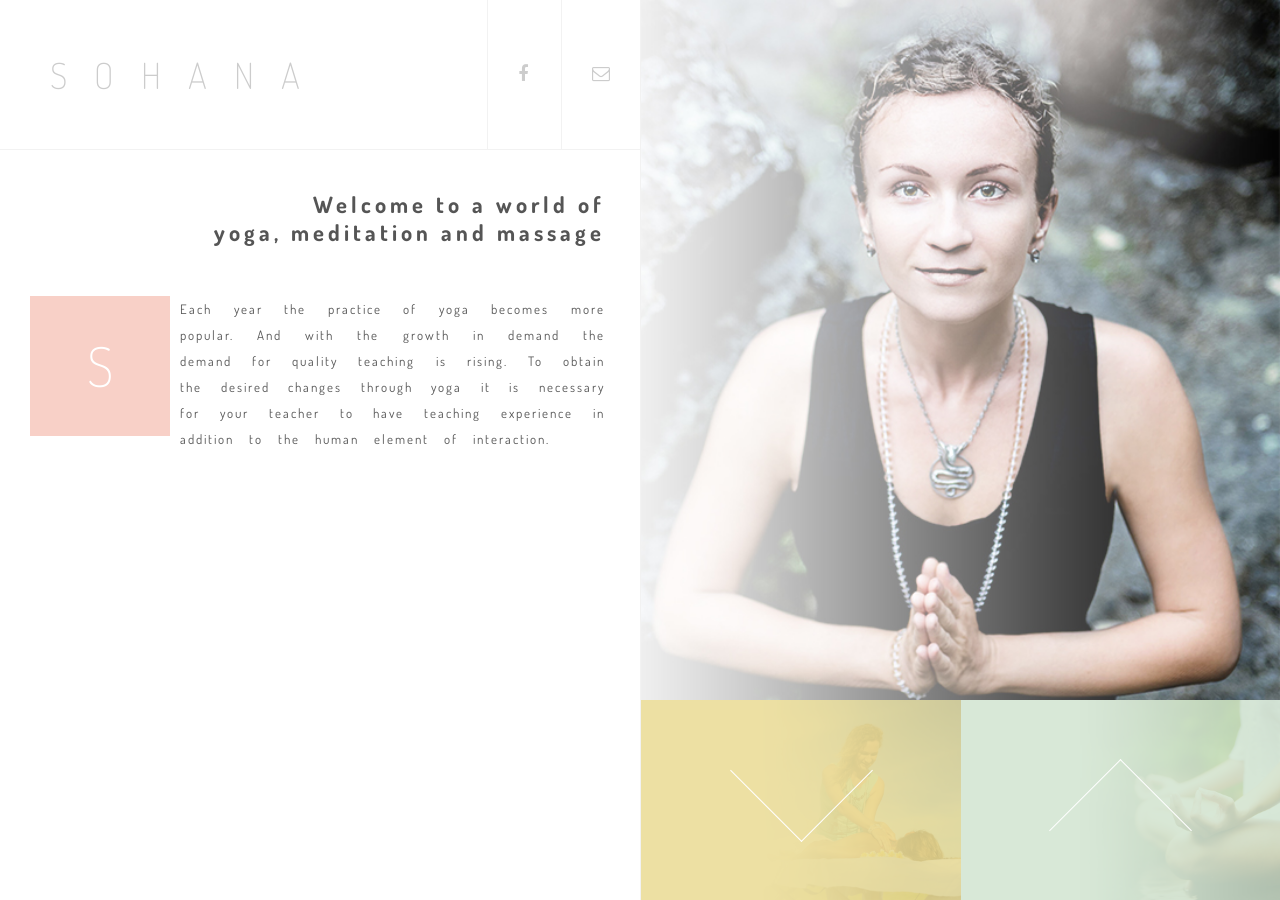
<file: newsite/index.html>
<!DOCTYPE html>
<html lang="en">
    <head>
		<meta charset="UTF-8" />
        <meta http-equiv="X-UA-Compatible" content="IE=edge,chrome=1"> 
		<meta name="viewport" content="width=device-width, initial-scale=1.0"> 
        <title>S O H A N A</title>
        <meta name="description" content="" />
        <meta name="keywords" content="" />
        <meta name="author" content="" />
        <link rel="shortcut icon" href="../favicon.ico"> 
        <link rel="stylesheet" type="text/css" href="css/style.css" />
        <link rel="stylesheet" type="text/css" href="css/font-awesome.min.css" />
		<link href='http://fonts.googleapis.com/css?family=Dosis:200,400,700' rel='stylesheet' type='text/css'>
		<script type="text/javascript" src="js/modernizr.custom.js"></script>
		<noscript><link rel="stylesheet" type="text/css" href="css/noscript.css" /></noscript>
		<!--[if lte IE 8]><link rel="stylesheet" type="text/css" href="css/noscript.css" /><![endif]-->
    </head>
    <body>
	
		<div id="page-preloader"><span class="spinner"></span></div>
		<section id="ps-container" class="ps-container">
		
			<div class="ps-header">
				<h1>S O H A N A</h1>
				<ul>
					<li><a href="https://www.facebook.com/indi.anka?fref=ts"><i class="fa fa-facebook" aria-hidden="true"></i>
</a></li>
					<li><a href="mailto:info@sohana.ru"><i class="fa fa-envelope-o" aria-hidden="true"></i>
</a></li>
				</ul>
			</div><!-- /ps-header -->
			
			<div class="ps-contentwrapper">
			
				<div class="ps-content">
					<h2>Welcome to a world of <br> yoga, meditation and massage</h2>
					<span class="ps-price">S</span>
					<p>Each year the practice of yoga becomes more popular. And with the growth in demand the demand for quality teaching is rising. To obtain the desired changes through yoga it is necessary for your teacher to have teaching experience in addition to the human element of interaction.</p>
					
				</div>
				
				<div class="ps-content">
					<h2>Meditation</h2>
					<span class="ps-price">S</span>
					<div class="Hid">
					<p>In our society there is a certain stereotype about Meditation. I want to dispel this myth: the practice of meditation can be both passive and active. Most people have heard only of passive meditation involving motionless sitting. Not every average person in the world can sink into a passive meditation. Our restless and unruly mind will not allow itself so silenced easily. Therefore, there is dynamic meditation to calm the mind through the active work with the body. These practices are also referred to as energy practices. I would like to introduce these methods to you.</p>
					<p>Kundalini – is a dynamic meditation technique developed by Osho Rajneesh. When you go into meditation – Kundalini shaking, let it happen rather than do it. Stand silently, feel it coming, and when your body starts to tremble a little – help it, but without strong-willed efforts. Enjoy it, feel the bliss, let it happen, welcome it and keep it. If you’re forcing it you will only exercise your physical body. The shaking will be, but only on the surface, it will unlikely penetrate into your depths. You will remain solid – stone-like inside, you’ll become a manipulator, a doer, and the body will simply follow you.</p>
					</div>
				</div>
				
				<div class="ps-content">
					<h2>Yoga</h2>
					<span class="ps-price">S</span>
					<div class="Hid">
					<p>Nowadays, people are increasingly aware of the need to pay more attention to their bodies, in order to be able to relax and relieve growing internal tension. The human body keeps the memory of all that has happened to it during a person’s life. These memories can have a positive or negative impact on our well-being, and ultimately on the quality and usefulness of our lives. Since ancient times, people have known that correct manipulation of the body can solve many problems - both physical and psychological. 
The unity of mind, body and emotions means that disease in one domain can affect the others. </p>
					<p>Universal Yoga - a complete system of yoga that contains the methods of practical level development: physical, energetic, mental, mental, strong-willed and karmic shell of a human being and implies full knowledge of practitioners.
Universal Style includes both the best methodological quality of other existing styles of yoga and personal copyrights methodological developments of Andrei Lappa - creator of this trend yoga.</p>
<p>A distinctive feature of Universal Yoga - Mandala is the construction of spatial asana, vinyasa, pranayama, mantra and visualization, with rotations in space. Practice of Universal Yoga is performed on two mats placed on the cross or a standard yoga mat for multi-variant motions in space</p>
<p>During practice of Universal yoga you will learn little-known asanas for hands and feel balanced energy effect after the training sequences, harmoniously arranged in space.</p>
<p>Perfect system can provide the needs of everyone - from the beginner to the active practice., you can achieve a harmonious state of mind and body if you correctly assess your capabilities and your actual level of training.</p>
					</div>
					
				</div>

				<div class="ps-content">
					<h2>Professional Massage</h2>
					<span class="ps-price">S</span>
					<div class="Hid">
					<p>Nowadays, people are increasingly aware of the need to pay more attention to their bodies, in order to be able to relax and relieve growing internal tension. The human body keeps the memory of all that has happened to it during a person’s life. These memories can have a positive or negative impact on our well-being, and ultimately on the quality and usefulness of our lives. Since ancient times, people have known that correct manipulation of the body can solve many problems - both physical and psychological. 
The unity of mind, body and emotions means that disease in one domain can affect the others. Likewise, positive growth and healing in one domain can also affect the others. 
</p>

<p>Thai massage (yoga-massage) - is a holistic system of healing that uses a number of principles and techniques to influence health such as deep pressure on muscle tissue, passive exercise, postures reminiscent of those used in yoga, muscle and ligament stretching, soft opening of joints, and energy flow activation through impact on energy lines and acupuncture points. This kind of massage is very effective for the recovery of the musculoskeletal system, helping to restore mobility to the spine and joints. 
</p>

<p>Most of this bodily In practice, Thai Massage resembles a passive yoga: it uses stretching, twisting and pressing with the fingers, palms, elbows, knees and feet and is administered in comfortable clothes, lying on a mat. 
</p>

<p>During a massage session smooth, deep and gentle movements are applied at the same measured pace, gradually changing the electrical activity of the brain, taking it to a slower mode. 
</p>
<p>Every part of the body is worked on from the heels up to the crown, restoring harmony and balance to all its systems.
The session ends with a facial massage, removing the last signs of stress, reflected in the form of facial grimaces and wrinkles, returning a relaxed look to the face, and leaving patients feeling relaxed, refreshed and energized. The results from one Thai massage session are comparable to three-days of outdoor recreation. </p>
<p>The effects of massage: removal of muscle spasms and headaches, deep relaxation, stress relief, improved flexibility of the spine, improved joint and ligament mobility, improved blood supply to internal organs, detoxification, a strengthened the immune system, and rejuvenation of the body as an overall result, </p>
					</Div>
					
				</div>
				
			</div><!-- /ps-contentwrapper -->
			
			<div class="ps-slidewrapper">
			
				<div class="ps-slides">
					<div style="background:url(images/1.jpg) #fff right top no-repeat; -webkit-background-size: auto 100%;
	-moz-background-size: auto 100%;
	background-size: auto 100%; "></div>
					<div style="background-image:url(images/2.jpg);"></div>
					<div style="background-image:url(images/3.jpg);"></div>
					<div style="background-image:url(images/5.jpg);"></div>
				</div>
				
				<nav>
					<a href="#" class="ps-prev" ></a>
					<a href="#" class="ps-next" ></a>
				</nav>
				
			</div><!-- /ps-slidewrapper -->
			
		</section><!-- /ps-container -->
			
		<!-- jQuery if needed -->
        <script type="text/javascript" src="http://ajax.googleapis.com/ajax/libs/jquery/1.8.2/jquery.min.js"></script>
		<script type="text/javascript" src="js/slider.js"></script>
		<script type="text/javascript">
			$(function() {

				Slider.init();
			
			});
		</script>
    </body>
</html>
</file>
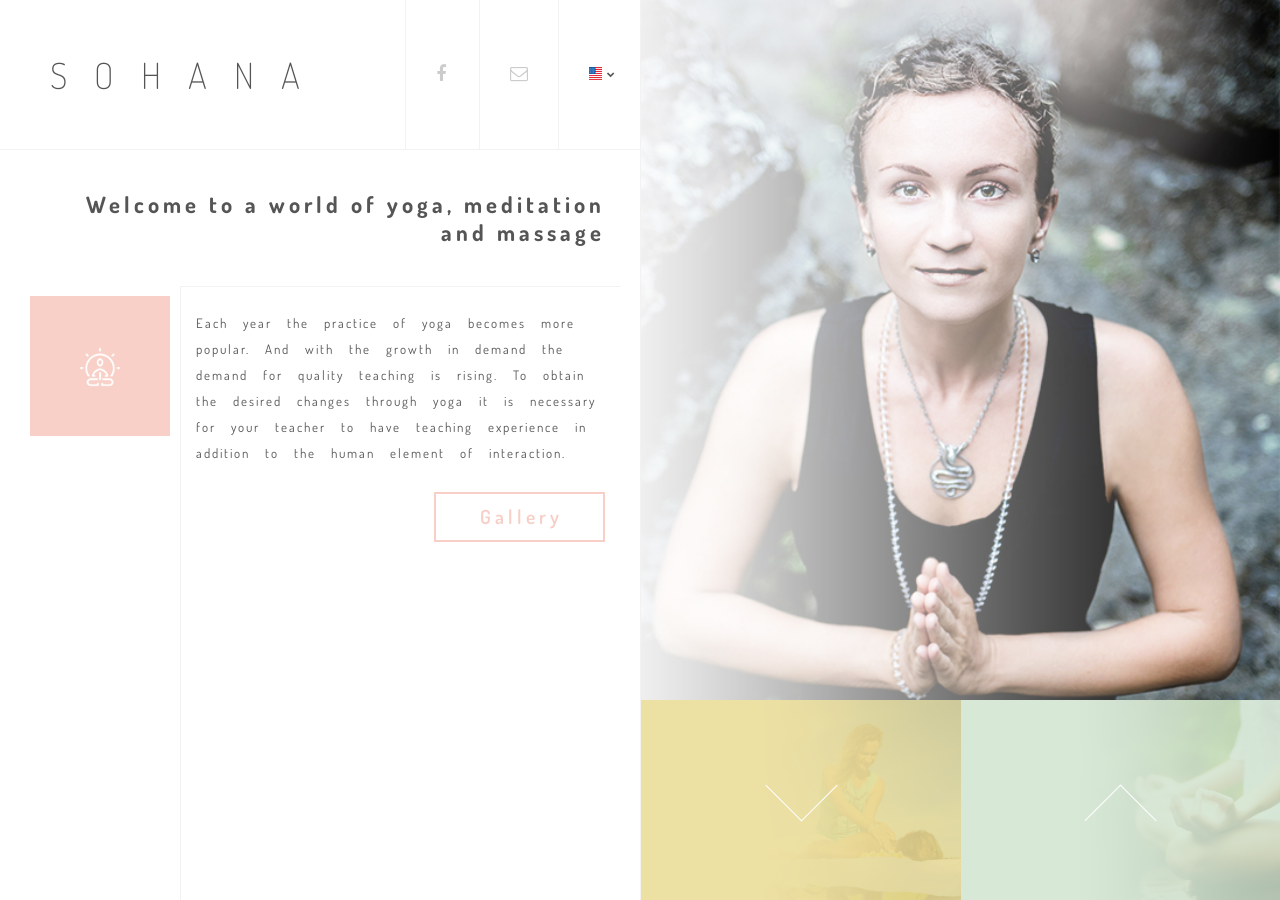
<file: sohanasite/index.html>
<!DOCTYPE html>
<html lang="en">
    <head>
		<meta charset="UTF-8" />
        <meta http-equiv="X-UA-Compatible" content="IE=edge,chrome=1"> 
		<meta name="viewport" content="width=device-width, initial-scale=1.0"> 
        <title>S O H A N A</title>
        <meta name="description" content="" />
        <meta name="keywords" content="" />
        <meta name="author" content="" />
        <link rel="shortcut icon" href="../favicon.ico"> 
        <link rel="stylesheet" type="text/css" href="css/style.css" />
        <link rel="stylesheet" type="text/css" href="css/font-awesome.min.css" />
		<link href='http://fonts.googleapis.com/css?family=Dosis:200,400,700' rel='stylesheet' type='text/css'>
		<script type="text/javascript" src="js/modernizr.custom.js"></script>
		<noscript><link rel="stylesheet" type="text/css" href="css/noscript.css" /></noscript>
		<!--[if lte IE 8]><link rel="stylesheet" type="text/css" href="css/noscript.css" /><![endif]-->
    </head>
    <body>
	
		<div id="page-preloader"><span class="spinner"></span></div>
		<section id="ps-container" class="ps-container">
		
			<div class="ps-header">
				<h1><a href="index.html">S O H A N A</a></h1>
				<ul>
					<li><a href="https://www.facebook.com/indi.anka?fref=ts"><i class="fa fa-facebook" aria-hidden="true"></i>
</a></li>
					<li><a href="mailto:info@sohana.ru"><i class="fa fa-envelope-o" aria-hidden="true"></i>
						<li><a class="menu-lang" href="#"><img src="images/af.png" alt="af" width="13" height="13"><span class="fa fa-chevron-down"> </span>
</a>
							<ul class="dropdown">
								<li><a href="index(ru).html"><img src="images/rus.png" alt="rus" width="13" height="13"></a></li>
							</ul>
						</li>
				</ul>
			</div><!-- /ps-header -->
			
			<div class="ps-contentwrapper">
			
				<div class="ps-content">
					<h2>Welcome to a world of yoga, meditation and massage</h2>
					<span class="ps-price"><img src="images/meditation.png" alt="meditation" width="40" height="40"></span>
					<div class="Hid">
					<p>Each year the practice of yoga becomes more popular. And with the growth in demand the demand for quality teaching is rising. To obtain the desired changes through yoga it is necessary for your teacher to have teaching experience in addition to the human element of interaction.<br><br>
						
					<a class="More" href="gallery.html">Gallery</a>
					</p>
					</div>
				</div>
				
				<div class="ps-content">
					<h2>Meditation</h2>
					<span class="ps-price"><img src="images/meditation.png" alt="meditation" width="40" height="40"></span>
					<div class="Hid">
					<p>In our society there is a certain stereotype about Meditation. I want to dispel this myth: the practice of meditation can be both passive and active. Most people have heard only of passive meditation involving motionless sitting. Not every average person in the world can sink into a passive meditation. Our restless and unruly mind will not allow itself so silenced easily. Therefore, there is dynamic meditation to calm the mind through the active work with the body. These practices are also referred to as energy practices. I would like to introduce these methods to you.<br><br>
					<a class="More" href="gallery.html">Gallery</a></p>
					</div>
				</div>
				
				<div class="ps-content">
					<h2>Yoga</h2>
					<span class="ps-price"><img src="images/meditation.png" alt="meditation" width="40" height="40"></span>
					<div class="Hid">
					<p>Nowadays, people are increasingly aware of the need to pay more attention to their bodies, in order to be able to relax and relieve growing internal tension. The human body keeps the memory of all that has happened to it during a person’s life. These memories can have a positive or negative impact on our well-being, and ultimately on the quality and usefulness of our lives. Since ancient times, people have known that correct manipulation of the body can solve many problems - both physical and psychological. 
The unity of mind, body and emotions means that disease in one domain can affect the others.<br><br>
<a class="More" href="gallery.html">Gallery</a>
</p>
					</div>
					
				</div>

				<div class="ps-content">
					<h2>Professional Massage</h2>
					<span class="ps-price"><img src="images/meditation.png" alt="meditation" width="40" height="40"></span>
					<div class="Hid">
					<p>Nowadays, people are increasingly aware of the need to pay more attention to their bodies, in order to be able to relax and relieve growing internal tension. The human body keeps the memory of all that has happened to it during a person’s life. These memories can have a positive or negative impact on our well-being, and ultimately on the quality and usefulness of our lives. Since ancient times, people have known that correct manipulation of the body can solve many problems - both physical and psychological. 
The unity of mind, body and emotions means that disease in one domain can affect the others. Likewise, positive growth and healing in one domain can also affect the others. 
<br><br>
<a class="More" href="gallery.html">Gallery</a>
</p>
					</Div>
					
				</div>
				
			</div><!-- /ps-contentwrapper -->
			
			<div class="ps-slidewrapper">
			
				<div class="ps-slides">
					<div style="background:url(images/1.jpg) #fff right top no-repeat; -webkit-background-size: auto 100%;
	-moz-background-size: auto 100%;
	background-size: auto 100%; "></div>
					<div style="background-image:url(images/2.jpg);"></div>
					<div style="background-image:url(images/3.jpg);"></div>
					<div style="background-image:url(images/5.jpg);"></div>
				</div>
				
				<nav>
					<a href="#" class="ps-prev" ></a>
					<a href="#" class="ps-next" ></a>
				</nav>
				
			</div><!-- /ps-slidewrapper -->
			
		</section><!-- /ps-container -->
			
		<!-- jQuery if needed -->
        <script type="text/javascript" src="http://ajax.googleapis.com/ajax/libs/jquery/1.8.2/jquery.min.js"></script>
		<script type="text/javascript" src="js/slider.js"></script>
		<script type="text/javascript">
			$(function() {
				Slider.init();
			});
		</script>
    </body>
</html>
</file>
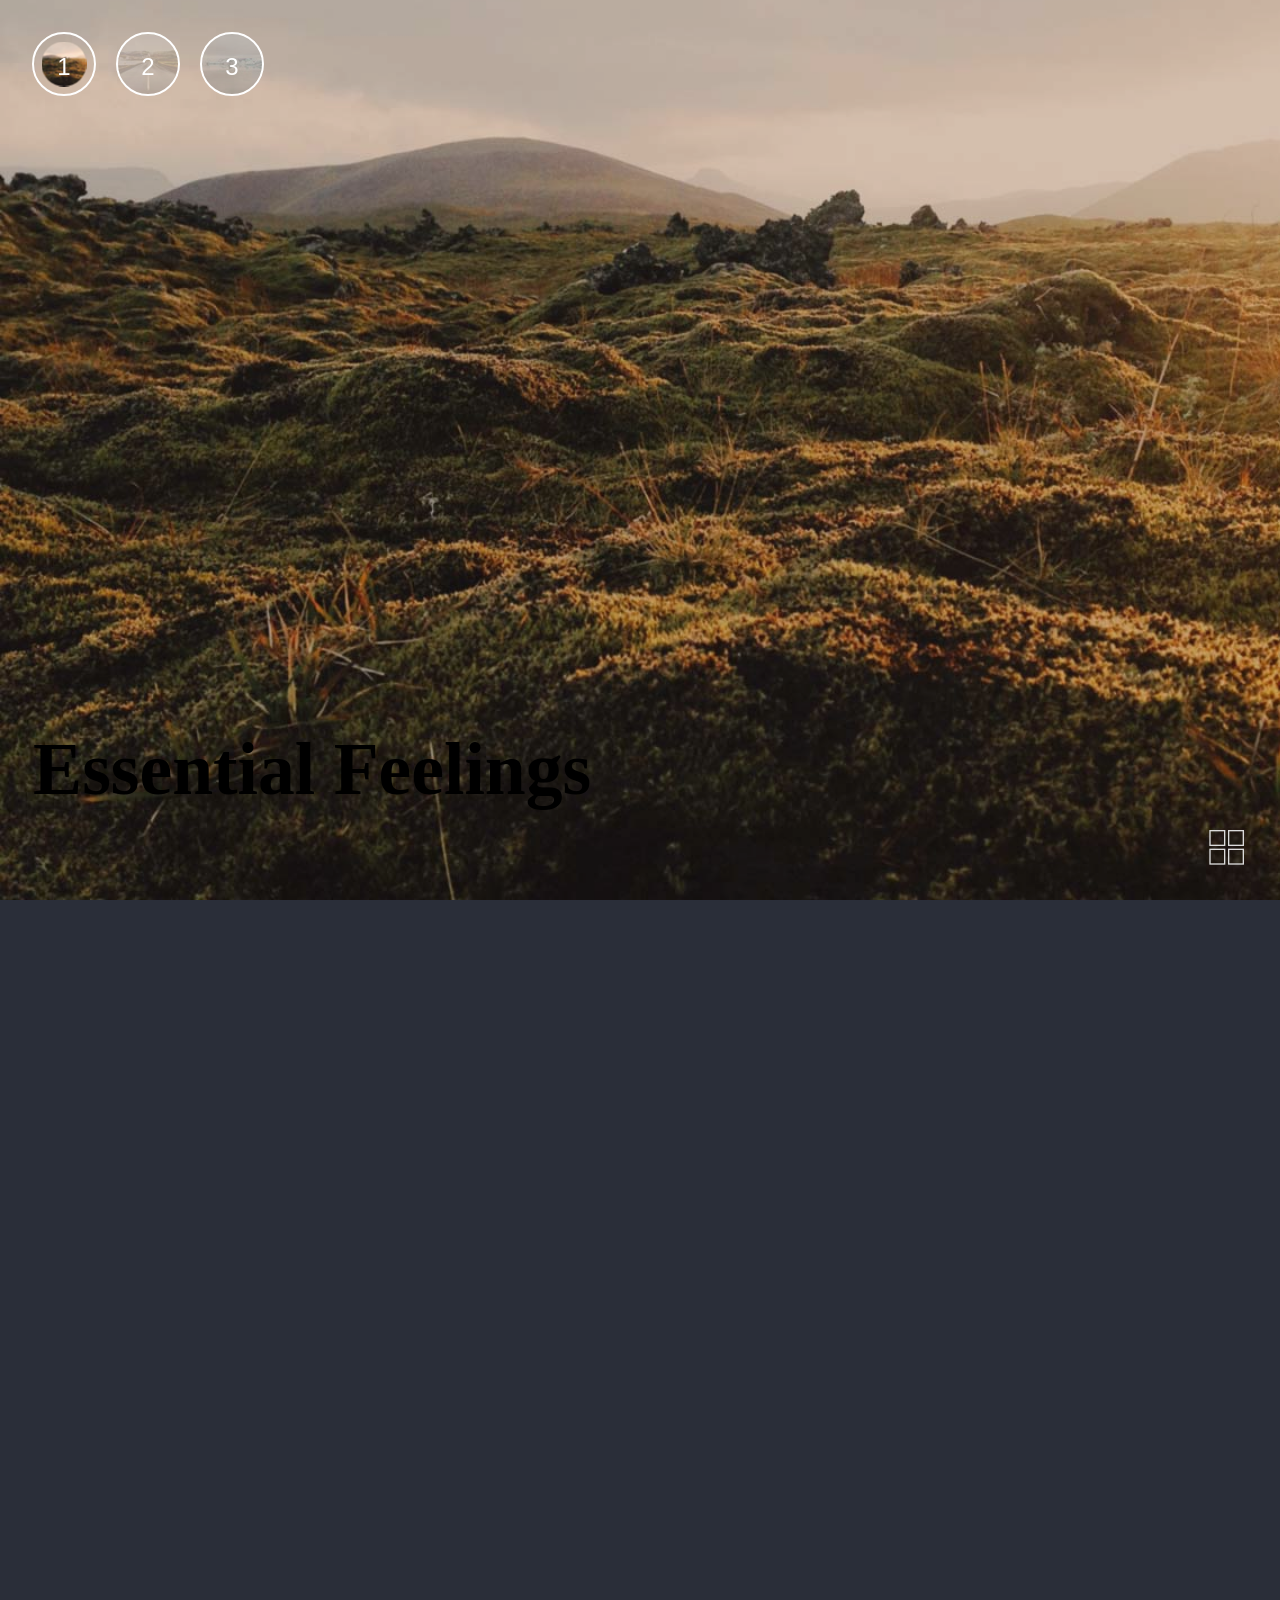
<file: newsite/layout-multi.html>
<!DOCTYPE html>
<html lang="en" class="no-js">
	<head>
		<meta charset="UTF-8" />
		<meta http-equiv="X-UA-Compatible" content="IE=edge">
		<meta name="viewport" content="width=device-width, initial-scale=1">
		<title>Sliding Header Grid Layout (Multi)</title>
		<meta name="description" content="A multi grid layout with an initial fullscreen intro" />
		<meta name="keywords" content="fullscreen image, grid layout, flexbox grid, transition" />
		<meta name="author" content="Codrops" />
		<link rel="shortcut icon" href="../favicon.ico">
		<link rel="stylesheet" type="text/css" href="css/normalize.css" />
		<link rel="stylesheet" type="text/css" href="css/layout-multi.css" />
		<script src="js/modernizr.custom.js"></script>
	</head>
	<body>
		<svg class="hidden">
			<g id="icon-grid">
				<rect x="32.5" y="5.5" width="22" height="22"/>
				<rect x="4.5" y="5.5" width="22" height="22"/>
				<rect x="32.5" y="33.5" width="22" height="22"/>
				<rect x="4.5" y="33.5" width="22" height="22"/>
			</g>
			<g id="icon-cross">
				<line x1="4.5" y1="55.5" x2="54.953" y2="5.046"/>
				<line x1="54.953" y1="55.5" x2="4.5" y2="5.047"/>
			</g>
		</svg>
		<nav class="thumb-nav">
			<a data-container="container-1" class="thumb-nav__item" href="#"><img src="images/thumbs/thumb1.png" alt="thumb01" /><span>1</span></a>
			<a data-container="container-2" class="thumb-nav__item" href="#"><img src="images/thumbs/thumb2.png" alt="thumb02" /><span>2</span></a>
			<a data-container="container-3" class="thumb-nav__item" href="#"><img src="images/thumbs/thumb3.png" alt="thumb03" /><span>3</span></a>
		</nav>
		<div id="container-1" class="container theme-1">
			<header class="intro">
				<img class="intro__image" src="images/header01.jpg" alt="Lava"/>
				<div class="intro__content">
					<h1 class="intro__title">Essential Feelings</h1>
					<div class="intro__subtitle">
						
						<div class="intro__description">
						<div class="demos">
								
							</div>
						</div>
						<button class="trigger">
							<svg width="100%" height="100%" viewBox="0 0 60 60" preserveAspectRatio="none">
								<use class="icon icon--grid" xlink:href="#icon-grid" />
								<use class="icon icon--cross" xlink:href="#icon-cross" />
							</svg>
							<span>Toggle content</span>
						</button>
					</div>
				</div><!-- /intro__content -->
			</header><!-- /intro -->
			<section class="items-wrap">
				<a href="#" class="item">
					<img class="item__image" src="images/item01.jpg" alt="item01"/>
					<h2 class="item__title">Magnificence</h2>
				</a>
				<a href="#" class="item">
					<img class="item__image" src="images/item02.jpg" alt="item02"/>
					<h2 class="item__title">Electrifying</h2>
				</a>
				<a href="#" class="item">
					<img class="item__image" src="images/item03.jpg" alt="item03"/>
					<h2 class="item__title">Dynamic</h2>
				</a>
				<a href="#" class="item">
					<img class="item__image" src="images/item04.jpg" alt="item04"/>
					<h2 class="item__title">Crucial</h2>
				</a>
				<a href="#" class="item">
					<img class="item__image" src="images/item05.jpg" alt="item05"/>
					<h2 class="item__title">Awe-inspiring</h2>
				</a>
				<a href="#" class="item">
					<img class="item__image" src="images/item06.jpg" alt="item06"/>
					<h2 class="item__title">Serene</h2>
				</a>
				<a href="#" class="item">
					<img class="item__image" src="images/item07.jpg" alt="item07"/>
					<h2 class="item__title">Vulnerable</h2>
				</a>
				<a href="#" class="item">
					<img class="item__image" src="images/item08.jpg" alt="item08"/>
					<h2 class="item__title">Bountiful</h2>
				</a>
				<a href="#" class="item">
					<img class="item__image" src="images/item09.jpg" alt="item09"/>
					<h2 class="item__title">Endangered</h2>
				</a>
				<a href="#" class="item">
					<img class="item__image" src="images/item10.jpg" alt="item10"/>
					<h2 class="item__title">Beautiful</h2>
				</a>
				<a href="#" class="item">
					<img class="item__image" src="images/item11.jpg" alt="item11"/>
					<h2 class="item__title">Inspiring</h2>
				</a>
				<a href="#" class="item">
					<img class="item__image" src="images/item12.jpg" alt="item12"/>
					<h2 class="item__title">Refreshing</h2>
				</a>
			</section>
			
		</div><!-- /container -->
		<div id="container-2" class="container theme-2">
			<header class="intro">
				<img class="intro__image" src="images/header02.jpg" alt="Road"/>
				<div class="intro__content">
					<h1 class="intro__title">Common Paths</h1>
					<div class="intro__subtitle">
						
						<div class="intro__description">
														
						</div>
						<button class="trigger">
							<svg width="100%" height="100%" viewBox="0 0 60 60" preserveAspectRatio="none">
								<use class="icon icon--grid" xlink:href="#icon-grid" />
								<use class="icon icon--cross" xlink:href="#icon-cross" />
							</svg>
							<span>Toggle content</span>
						</button>
					</div>
				</div><!-- /intro__content -->
			</header><!-- /intro -->
			<section class="items-wrap">
				<a href="#" class="item">
					<img class="item__image" src="images/item01.jpg" alt="item01"/>
					<h2 class="item__title">Magnificence</h2>
				</a>
				<a href="#" class="item">
					<img class="item__image" src="images/item02.jpg" alt="item02"/>
					<h2 class="item__title">Electrifying</h2>
				</a>
				<a href="#" class="item">
					<img class="item__image" src="images/item03.jpg" alt="item03"/>
					<h2 class="item__title">Dynamic</h2>
				</a>
				<a href="#" class="item">
					<img class="item__image" src="images/item04.jpg" alt="item04"/>
					<h2 class="item__title">Crucial</h2>
				</a>
				<a href="#" class="item">
					<img class="item__image" src="images/item05.jpg" alt="item05"/>
					<h2 class="item__title">Awe-inspiring</h2>
				</a>
				<a href="#" class="item">
					<img class="item__image" src="images/item06.jpg" alt="item06"/>
					<h2 class="item__title">Serene</h2>
				</a>
				<a href="#" class="item">
					<img class="item__image" src="images/item07.jpg" alt="item07"/>
					<h2 class="item__title">Vulnerable</h2>
				</a>
				<a href="#" class="item">
					<img class="item__image" src="images/item08.jpg" alt="item08"/>
					<h2 class="item__title">Bountiful</h2>
				</a>
				<a href="#" class="item">
					<img class="item__image" src="images/item09.jpg" alt="item09"/>
					<h2 class="item__title">Endangered</h2>
				</a>
				<a href="#" class="item">
					<img class="item__image" src="images/item10.jpg" alt="item10"/>
					<h2 class="item__title">Beautiful</h2>
				</a>
				<a href="#" class="item">
					<img class="item__image" src="images/item11.jpg" alt="item11"/>
					<h2 class="item__title">Inspiring</h2>
				</a>
				<a href="#" class="item">
					<img class="item__image" src="images/item12.jpg" alt="item12"/>
					<h2 class="item__title">Refreshing</h2>
				</a>
			</section>
		</div><!-- /container -->
		<div id="container-3" class="container">
			<header class="intro">
				<img class="intro__image" src="images/header03.jpg" alt="Glacier"/>
				<div class="intro__content">
					<h1 class="intro__title">On Serenity</h1>
					<div class="intro__subtitle">
						
						<div class="intro__description">
														
						</div>
						<button class="trigger">
							<svg width="100%" height="100%" viewBox="0 0 60 60" preserveAspectRatio="none">
								<use class="icon icon--grid" xlink:href="#icon-grid" />
								<use class="icon icon--cross" xlink:href="#icon-cross" />
							</svg>
							<span>Toggle content</span>
						</button>
					</div>
				</div><!-- /intro__content -->
			</header><!-- /intro -->
			<section class="items-wrap">
				<a href="#" class="item">
					<img class="item__image" src="images/item01.jpg" alt="item01"/>
					<h2 class="item__title">Magnificence</h2>
				</a>
				<a href="#" class="item">
					<img class="item__image" src="images/item02.jpg" alt="item02"/>
					<h2 class="item__title">Electrifying</h2>
				</a>
				<a href="#" class="item">
					<img class="item__image" src="images/item03.jpg" alt="item03"/>
					<h2 class="item__title">Dynamic</h2>
				</a>
				<a href="#" class="item">
					<img class="item__image" src="images/item04.jpg" alt="item04"/>
					<h2 class="item__title">Crucial</h2>
				</a>
				<a href="#" class="item">
					<img class="item__image" src="images/item05.jpg" alt="item05"/>
					<h2 class="item__title">Awe-inspiring</h2>
				</a>
				<a href="#" class="item">
					<img class="item__image" src="images/item06.jpg" alt="item06"/>
					<h2 class="item__title">Serene</h2>
				</a>
				<a href="#" class="item">
					<img class="item__image" src="images/item07.jpg" alt="item07"/>
					<h2 class="item__title">Vulnerable</h2>
				</a>
				<a href="#" class="item">
					<img class="item__image" src="images/item08.jpg" alt="item08"/>
					<h2 class="item__title">Bountiful</h2>
				</a>
				<a href="#" class="item">
					<img class="item__image" src="images/item09.jpg" alt="item09"/>
					<h2 class="item__title">Endangered</h2>
				</a>
				<a href="#" class="item">
					<img class="item__image" src="images/item10.jpg" alt="item10"/>
					<h2 class="item__title">Beautiful</h2>
				</a>
				<a href="#" class="item">
					<img class="item__image" src="images/item11.jpg" alt="item11"/>
					<h2 class="item__title">Inspiring</h2>
				</a>
				<a href="#" class="item">
					<img class="item__image" src="images/item12.jpg" alt="item12"/>
					<h2 class="item__title">Refreshing</h2>
				</a>
			</section>
			
		</div><!-- /container -->
		<script src="js/classie.js"></script>
		<script>
			(function() {
				var support = { animations : Modernizr.cssanimations },
					animEndEventNames = { 'WebkitAnimation' : 'webkitAnimationEnd', 'OAnimation' : 'oAnimationEnd', 'msAnimation' : 'MSAnimationEnd', 'animation' : 'animationend' },
					animEndEventName = animEndEventNames[ Modernizr.prefixed( 'animation' ) ],
					onEndAnimation = function( el, callback ) {
						var onEndCallbackFn = function( ev ) {
							if( support.animations ) {
								if( ev.target != this ) return;
								this.removeEventListener( animEndEventName, onEndCallbackFn );
							}
							if( callback && typeof callback === 'function' ) { callback.call(); }
						};
						if( support.animations ) {
							el.addEventListener( animEndEventName, onEndCallbackFn );
						}
						else {
							onEndCallbackFn();
						}
					};

				var containers = [].slice.call( document.querySelectorAll( '.container' ) ),
					containersCount = containers.length,
					nav = document.querySelector( 'nav.thumb-nav' ),
					pageTriggers = [].slice.call( nav.children ),
					isAnimating = false, current = 0;

				function init() {
					resetScroll();
					// disable scrolling
					window.addEventListener( 'scroll', noscroll );
					// set current page trigger
					classie.add( pageTriggers[ current ], 'thumb-nav__item--current' );
					// set current container
					classie.add( containers[ current ], 'container--current' );
					// initialize events
					initEvents();
				}

				function initEvents() {
					// slideshow navigation
					pageTriggers.forEach( function( pageTrigger ) {
						pageTrigger.addEventListener( 'click', function( ev ) {
							ev.preventDefault();
							navigate( this );
						} );
					} );

					// open each container's content area when clicking on the respective trigger button
					containers.forEach( function( container ) {
						container.querySelector( 'button.trigger' ).addEventListener( 'click', function() {
							toggleContent( container, this );
						} );
					} );

					// keyboard navigation events
					document.addEventListener( 'keydown', function( ev ) {
						var keyCode = ev.keyCode || ev.which,
							isContainerOpen = containers[ current ].getAttribute( 'data-open' ) == 'open';

						switch (keyCode) {
							// left key
							case 37:
								if( current > 0 && !isContainerOpen ) {
									navigate( pageTriggers[ current - 1 ] );
								}
								break;
							// right key
							case 39:
								if( current < containersCount - 1 && !isContainerOpen ) {
									navigate( pageTriggers[ current + 1 ] );
								}
								break;
						}
					} );
				}

				function navigate( pageTrigger ) {
					var oldcurrent = current,
						newcurrent = pageTriggers.indexOf( pageTrigger );

					if( isAnimating || oldcurrent === newcurrent ) return;
					isAnimating = true;

					// reset scroll
					allowScroll();
					resetScroll();
					preventScroll();

					var currentPageTrigger = pageTriggers[ current ],
						nextContainer = document.getElementById( pageTrigger.getAttribute( 'data-container' ) ),
						currentContainer = containers[ current ],
						dir = newcurrent > oldcurrent ? 'left' : 'right';

					classie.remove( currentPageTrigger, 'thumb-nav__item--current' );
					classie.add( pageTrigger, 'thumb-nav__item--current' );

					// update current
					current = newcurrent;

					// add animation classes
					classie.add( nextContainer, dir === 'left' ? 'container--animInRight' : 'container--animInLeft' );
					classie.add( currentContainer, dir === 'left' ? 'container--animOutLeft' : 'container--animOutRight' );

					onEndAnimation( currentContainer, function() {
						// clear animation classes
						classie.remove( currentContainer, dir === 'left' ? 'container--animOutLeft' : 'container--animOutRight' );
						classie.remove( nextContainer, dir === 'left' ? 'container--animInRight' : 'container--animInLeft' );

						// clear current class / set current class
						classie.remove( currentContainer, 'container--current' );
						classie.add( nextContainer, 'container--current' );

						isAnimating = false;
					} );
				}

				// show content section
				function toggleContent( container, trigger ) {
					if( classie.has( container, 'container--open' ) ) {
						classie.remove( container, 'container--open' );
						classie.remove( trigger, 'trigger--active' );
						classie.remove( nav, 'thumb-nav--hide' );
						container.setAttribute( 'data-open', '' );
						preventScroll();
					}
					else {
						classie.add( container, 'container--open' );
						classie.add( trigger, 'trigger--active' );
						classie.add( nav, 'thumb-nav--hide' );
						container.setAttribute( 'data-open', 'open' );
						allowScroll();
					}
				}

				// scroll functions
				function resetScroll() { document.body.scrollTop = document.documentElement.scrollTop = 0; }
				function preventScroll() { window.addEventListener( 'scroll', noscroll ); }
				function allowScroll() { window.removeEventListener( 'scroll', noscroll ); }
				function noscroll() { 
					window.scrollTo( 0, 0 ); 
				}

				init();

				// For Demo purposes only (prevent jump on click)
				[].slice.call( document.querySelectorAll('.items-wrap a') ).forEach( function(el) { el.onclick = function() { return false; } } );
			})();
		</script>
	</body>
</html>
</file>
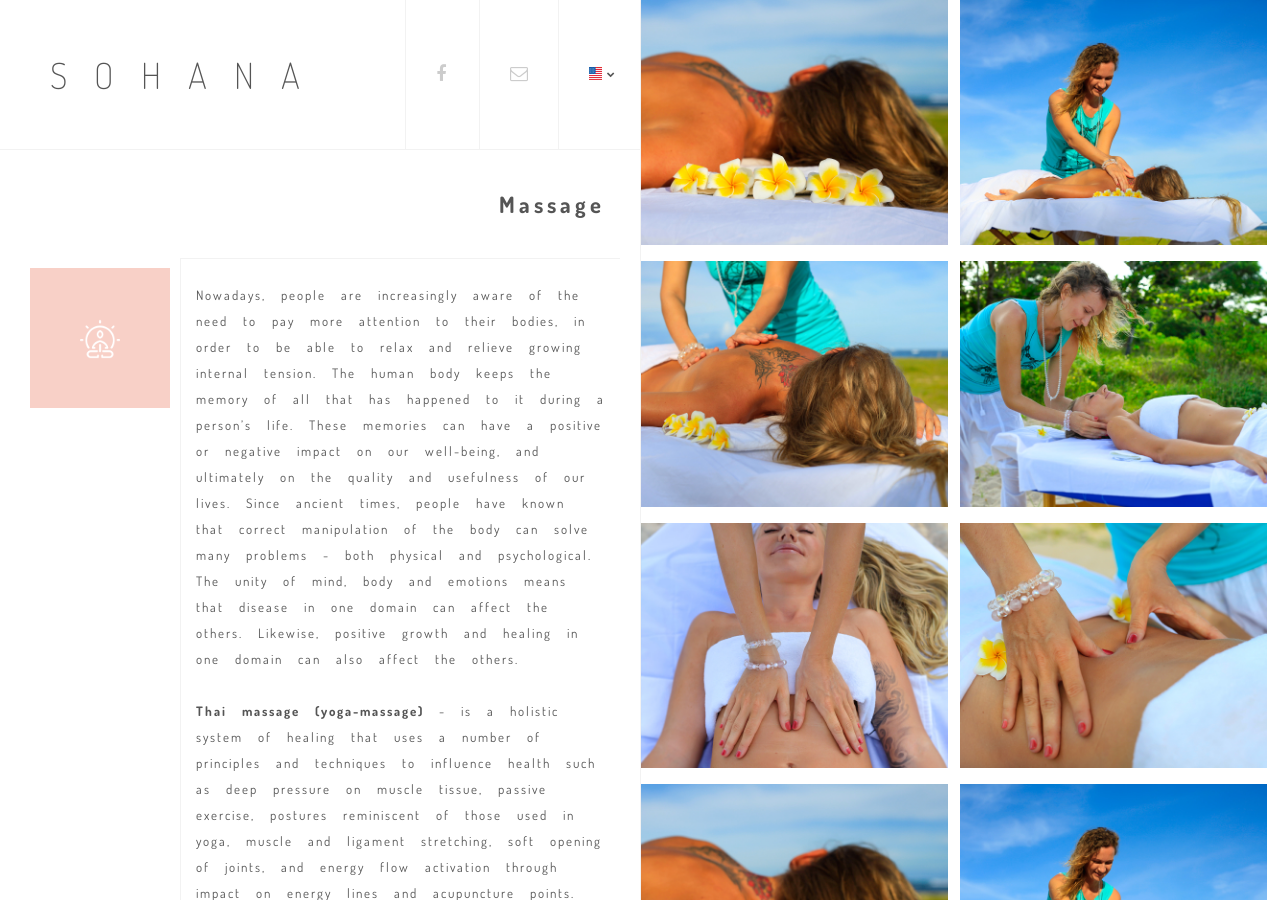
<file: sohanasite/gallery.html>
<!DOCTYPE html>
<html lang="en">
    <head>
		<meta charset="UTF-8" />
        <meta http-equiv="X-UA-Compatible" content="IE=edge,chrome=1"> 
		<meta name="viewport" content="width=device-width, initial-scale=1.0"> 
        <title>S O H A N A</title>
        <meta name="description" content="" />
        <meta name="keywords" content="" />
        <meta name="author" content="" />
        <link rel="shortcut icon" href="../favicon.ico"> 
        <link rel="stylesheet" type="text/css" href="css/style.css" />
        <link rel="stylesheet" type="text/css" href="css/font-awesome.min.css" />
		<link href='http://fonts.googleapis.com/css?family=Dosis:200,400,700' rel='stylesheet' type='text/css'>
		
		
		<link rel="stylesheet" href="demo/style.css">
		<link rel="stylesheet" href="src/css/swipebox.css">
		<script type="text/javascript" src="js/modernizr.custom.js"></script>
		<noscript><link rel="stylesheet" type="text/css" href="css/noscript.css" /></noscript>
		<!--[if lte IE 8]><link rel="stylesheet" type="text/css" href="css/noscript.css" /><![endif]-->
		
		<script type="text/javascript">(function(doc, script) {
		var js, 
		fjs = doc.getElementsByTagName(script)[0],
		add = function(url, id) {
		if (doc.getElementById(id)) {return;}
		js = doc.createElement(script);
		js.src = url;
		id && (js.id = id);
		fjs.parentNode.insertBefore(js, fjs);
		};add("//connect.facebook.net/en_US/all.js#xfbml=1", "facebook-jssdk");
		add("//platform.twitter.com/widgets.js", "twitter-wjs");
		}(document, "script"));
	</script>
		
    </head>
    <body>
	
		<div id="page-preloader"><span class="spinner"></span></div>
		<section id="ps-container" class="ps-container">
		
			<div class="ps-header">
				<h1><a href="index.html">S O H A N A</a></h1>
				<ul>
					<li><a href="https://www.facebook.com/indi.anka?fref=ts"><i class="fa fa-facebook" aria-hidden="true"></i>
</a></li>
					<li><a href="mailto:info@sohana.ru"><i class="fa fa-envelope-o" aria-hidden="true"></i>
						<li><a class="menu-lang" href="#"><img src="images/af.png" alt="af" width="13" height="13"><span class="fa fa-chevron-down"> </span>
</a>
							<ul class="dropdown">
								<li><a href="index(ru).html"><img src="images/rus.png" alt="rus" width="13" height="13"></a></li>
							</ul>
						</li>
				</ul>
			</div><!-- /ps-header -->
			
			<div class="ps-contentwrapper gallery">
			
				<div class="ps-content ">
					<h2>Massage</h2>
					<span class="ps-price"><img src="images/meditation.png" alt="meditation" width="40" height="40"></span>
					<div class="Hid">
					<p>Nowadays, people are increasingly aware of the need to pay more attention to their bodies, in order to be able to relax and relieve growing internal tension. The human body keeps the memory of all that has happened to it during a person’s life. These memories can have a positive or negative impact on our well-being, and ultimately on the quality and usefulness of our lives. Since ancient times, people have known that correct manipulation of the body can solve many problems - both physical and psychological. 
The unity of mind, body and emotions means that disease in one domain can affect the others. Likewise, positive growth and healing in one domain can also affect the others. 
<br><br>

<b>Thai massage (yoga-massage)</b> - is a holistic system of healing that uses a number of principles and techniques to influence health such as deep pressure on muscle tissue, passive exercise, postures reminiscent of those used in yoga, muscle and ligament stretching, soft opening of joints, and energy flow activation through impact on energy lines and acupuncture points. This kind of massage is very effective for the recovery of the musculoskeletal system, helping to restore mobility to the spine and joints. 
<br><br>

Most of this bodily In practice, Thai Massage resembles a passive yoga: it uses stretching, twisting and pressing with the fingers, palms, elbows, knees and feet and is administered in comfortable clothes, lying on a mat. 
<br><br>

During a massage session smooth, deep and gentle movements are applied at the same measured pace, gradually changing the electrical activity of the brain, taking it to a slower mode. 
<br><br>
Every part of the body is worked on from the heels up to the crown, restoring harmony and balance to all its systems.
The session ends with a facial massage, removing the last signs of stress, reflected in the form of facial grimaces and wrinkles, returning a relaxed look to the face, and leaving patients feeling relaxed, refreshed and energized. The results from one Thai massage session are comparable to three-days of outdoor recreation. <br><br>
The effects of massage: removal of muscle spasms and headaches, deep relaxation, stress relief, improved flexibility of the spine, improved joint and ligament mobility, improved blood supply to internal organs, detoxification, a strengthened the immune system, and rejuvenation of the body as an overall result, </p>
					</div>
				</div>
				
				

			</div><!-- /ps-contentwrapper -->
			
			<div class="ps-slidewrapper gallery">
			
				<section id="exemple" class="container">
		<div class="wrap ">
			<div id="try"></div>
			<ul id="box-container">
				<li class="box">
					<a href="images/g1.jpg" class="swipebox" title="Massage">
						<img src="images/g1.jpg" alt="g1" >
					</a>
				</li>
				<li class="box">
					<a href="images/g2.jpg" class="swipebox" title="Massage">
						<img src="images/g2.jpg" alt="g1" >
					</a>
				</li>
				<li class="box">
					<a href="images/g3.jpg" class="swipebox" title="Massage">
						<img src="images/g3.jpg" alt="g1" >
					</a>
				</li>
				<li class="box">
					<a href="images/g4.jpg" class="swipebox" title="Massage">
						<img src="images/g4.jpg" alt="g1" >
					</a>
				</li>
				<li class="box">
					<a href="images/g5.jpg" class="swipebox" title="Massage">
						<img src="images/g5.jpg" alt="g1" >
					</a>
				</li>
				<li class="box">
					<a href="images/g6.jpg" class="swipebox" title="Massage">
						<img src="images/g6.jpg" alt="g1" >
					</a>
				</li>
				<li class="box">
					<a href="images/g1.jpg" class="swipebox" title="Massage">
						<img src="images/g1.jpg" alt="g1" >
					</a>
				</li>
				<li class="box">
					<a href="images/g2.jpg" class="swipebox" title="Massage">
						<img src="images/g2.jpg" alt="g1" >
					</a>
				</li>
				<li class="box">
					<a href="images/g3.jpg" class="swipebox" title="Massage">
						<img src="images/g3.jpg" alt="g1" >
					</a>
				</li>
				<li class="box">
					<a href="images/g4.jpg" class="swipebox" title="Massage">
						<img src="images/g4.jpg" alt="g1" >
					</a>
				</li>
				<li class="box">
					<a href="images/g5.jpg" class="swipebox" title="Massage">
						<img src="images/g5.jpg" alt="g1" >
					</a>
				</li>
				<li class="box">
					<a href="images/g6.jpg" class="swipebox" title="Massage">
						<img src="images/g6.jpg" alt="g1" >
					</a>
				</li>
			
				
			</ul>
		</div>
	</section>
				
			</div><!-- /ps-slidewrapper -->
			
		</section><!-- /ps-container -->
			
		<!-- jQuery if needed -->
        <script type="text/javascript" src="http://ajax.googleapis.com/ajax/libs/jquery/1.8.2/jquery.min.js"></script>
		<script type="text/javascript" src="js/slider.js"></script>
		<script type="text/javascript">
			$(function() {
				Slider.init();
			});
		</script>
		
	<script src="lib/ios-orientationchange-fix.js"></script>
	<script src="lib/jquery-2.1.0.min.js"></script>
	<script src="src/js/jquery.swipebox.js"></script>
	<script type="text/javascript">
	$( document ).ready(function() {

			/* Basic Gallery */
			$( '.swipebox' ).swipebox();
			
			/* Video */
			$( '.swipebox-video' ).swipebox();

			/* Dynamic Gallery */
			$( '#gallery' ).click( function( e ) {
				e.preventDefault();
				$.swipebox( [
					{ href : 'http://swipebox.csag.co/mages/image-1.jpg', title : 'My Caption' },
					{ href : 'http://swipebox.csag.co/images/image-2.jpg', title : 'My Second Caption' }
				] );
			} );

      });
	</script>
		
    </body>
</html>
</file>
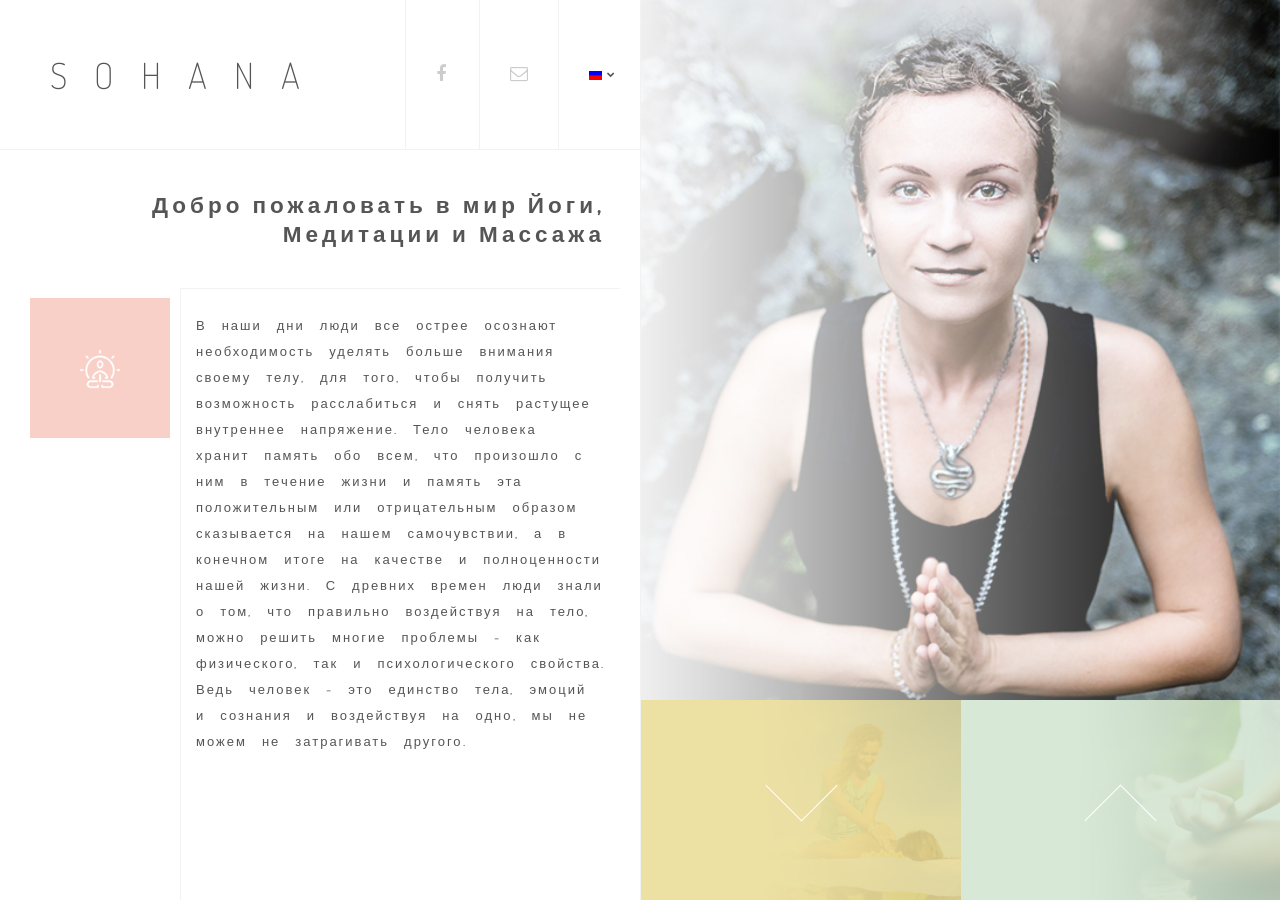
<file: sohanasite/index(ru).html>
<!DOCTYPE html>
<html lang="en">
    <head>
		<meta charset="UTF-8" />
        <meta http-equiv="X-UA-Compatible" content="IE=edge,chrome=1"> 
		<meta name="viewport" content="width=device-width, initial-scale=1.0"> 
        <title>S O H A N A</title>
        <meta name="description" content="" />
        <meta name="keywords" content="" />
        <meta name="author" content="" />
        <link rel="shortcut icon" href="../favicon.ico"> 
        <link rel="stylesheet" type="text/css" href="css/style.css" />
        <link rel="stylesheet" type="text/css" href="css/font-awesome.min.css" />
		<link href='http://fonts.googleapis.com/css?family=Dosis:200,400,700' rel='stylesheet' type='text/css'>
		<script type="text/javascript" src="js/modernizr.custom.js"></script>
		<noscript><link rel="stylesheet" type="text/css" href="css/noscript.css" /></noscript>
		<!--[if lte IE 8]><link rel="stylesheet" type="text/css" href="css/noscript.css" /><![endif]-->
    </head>
    <body>
	
		<div id="page-preloader"><span class="spinner"></span></div>
		<section id="ps-container" class="ps-container">
		
			<div class="ps-header">
				<h1><a href="index(ru).html">S O H A N A</a></h1>
				<ul>
					<li><a href="https://www.facebook.com/indi.anka?fref=ts"><i class="fa fa-facebook" aria-hidden="true"></i>
</a></li>
					<li><a href="mailto:info@sohana.ru"><i class="fa fa-envelope-o" aria-hidden="true"></i>
						<li><a class="menu-lang" href="#"><img src="images/rus.png" alt="rus" width="13" height="13"><span class="fa fa-chevron-down"> </span>
</a>
							<ul class="dropdown">
								<li><a href="index.html"><img src="images/af.png" alt="af" width="13" height="13"></a></li>
							</ul>
						</li>
				</ul>
			</div><!-- /ps-header -->
			
			<div class="ps-contentwrapper">
			
				<div class="ps-content">
					<h2>Добро пожаловать в мир Йоги, Медитации и Массажа</h2>
					<span class="ps-price"><img src="images/meditation.png" alt="meditation" width="40" height="40"></span>
					<div class="Hid">
					<p>В наши дни люди все острее осознают необходимость уделять больше внимания своему телу, для того, чтобы получить возможность расслабиться и снять растущее внутреннее напряжение. Тело человека хранит память обо всем, что произошло с ним в течение жизни и память эта положительным или отрицательным образом сказывается на нашем самочувствии, а в конечном итоге на качестве и полноценности нашей жизни. С древних времен люди знали о том, что правильно воздействуя на тело, можно решить многие проблемы - как физического, так и психологического свойства. Ведь человек - это единство тела, эмоций и сознания и воздействуя на одно, мы не можем не затрагивать другого.</p>
					</div>
				</div>
				
				<div class="ps-content">
					<h2>Медитация</h2>
					<span class="ps-price"><img src="images/meditation.png" alt="meditation" width="40" height="40"></span>
					<div class="Hid">
					<p>In our society there is a certain stereotype about Meditation. I want to dispel this myth: the practice of meditation can be both passive and active. Most people have heard only of passive meditation involving motionless sitting. Not every average person in the world can sink into a passive meditation. Our restless and unruly mind will not allow itself so silenced easily. Therefore, there is dynamic meditation to calm the mind through the active work with the body. These practices are also referred to as energy practices. I would like to introduce these methods to you.<br>
					Kundalini – is a dynamic meditation technique developed by Osho Rajneesh. When you go into meditation – Kundalini shaking, let it happen rather than do it. Stand silently, feel it coming, and when your body starts to tremble a little – help it, but without strong-willed efforts. Enjoy it, feel the bliss, let it happen, welcome it and keep it. If you’re forcing it you will only exercise your physical body. The shaking will be, but only on the surface, it will unlikely penetrate into your depths. You will remain solid – stone-like inside, you’ll become a manipulator, a doer, and the body will simply follow you.</p>
					</div>
				</div>
				
				<div class="ps-content">
					<h2>Йога</h2>
					<span class="ps-price"><img src="images/meditation.png" alt="meditation" width="40" height="40"></span>
					<div class="Hid">
					<p>В наши дни люди все острее осознают необходимость уделять больше внимания своему телу, для того, чтобы получить возможность расслабиться и снять растущее внутреннее напряжение. Тело человека хранит память обо всем, что произошло с ним в течение жизни и память эта положительным или отрицательным образом сказывается на нашем самочувствии, а в конечном итоге на качестве и полноценности нашей жизни. С древних времен люди знали о том, что правильно воздействуя на тело, можно решить многие проблемы - как физического, так и психологического свойства. Ведь человек - это единство тела, эмоций и сознания и воздействуя на одно, мы не можем не затрагивать другого.<br><br>
						<b>Универсальная Йога</b> – это полная система йоги, которая содержит в себе методы практического развития на уровне: физической, энергетической, психической, ментальной, волевой и кармической оболочек человеческого существа и подразумевает полную осознанность практикующих.<br><br>
						Универсальный Стиль включает в себя как лучшие методические качества других существующих стилей йоги, так и личные авторские методические разработки создателя этого направления йоги, Андрея Лаппы.<br><br>Отличительной чертой Универсальной йоги является построение пространственной Мандалы из асан, виньяс, пранаям, мантр и визуализаций, с поворотами в пространстве. Для обеспечения многовариантности движений в пространстве, практика Универсальной йоги выполняется на двух матах, расположенных крестом или на одном стандартном мате для йоги.<br><br>Занимаясь Универсальной йогой, вы освоите мало известные асаны для рук, а также почувствуете сбалансированный энергетический эффект после выполнения тренировочных последовательностей, гармонично выстроенных в пространстве.<br><br>Совершенная система способна удовлетворять запросы каждого — от новичка до активно практикующего. Правильно оценивать свои возможности и свой реальный уровень подготовки, можно добиться гармоничного состояния сознания и тела.

						

						
					</p>
					</div>
					
				</div>

				<div class="ps-content">
					<h2>Массаж</h2>
					<span class="ps-price"><img src="images/meditation.png" alt="meditation" width="40" height="40"></span>
					<div class="Hid">
					<p>В наши дни люди все острее осознают необходимость уделять больше внимания своему телу, для того, чтобы получить возможность расслабиться и снять растущее внутреннее напряжение. Тело человека хранит память обо всем, что произошло с ним в течение жизни и память эта положительным или отрицательным образом сказывается на нашем самочувствии, а в конечном итоге на качестве и полноценности нашей жизни. С древних времен люди знали о том, что правильно воздействуя на тело, можно решить многие проблемы - как физического, так и психологического свойства. Ведь человек - это единство тела, эмоций и сознания и воздействуя на одно, мы не можем не затрагивать другого.
<br><br>

<b>Тайский массаж (йога-массаж)</b> –  это целостная система оздоровления, включающая целый ряд способов воздействия, таких как глубокие надавливания на мышечную ткань, пассивные упражнения, напоминающие позы йоги, растяжение мышц и связок, мягкое раскрытие суставов, активизирование потока энергии в теле человека через воздействие на энергетические линии и акупунктурные точки. Этот массаж очень эффективен для восстановления опорно-двигательного аппарата, он помогает восстановить подвижность в суставах и позвоночнике. 
<br><br>

Больше всего эта телесная практика напоминает пассивную йогу: здесь используются растяжения, скрутки и надавливания с помощью пальцев рук, ладоней, локтей, коленей и стоп. Выполняется в удобной одежде, лежа на мате. Плавные, глубокие и мягкие движения, совершающиеся в едином ритме, постепенно меняют электрическую активность мозга, переводя мозг на более медленный режим работы. 
<br><br>

Прорабатывается абсолютно все тело, от пяток и до макушки. Восстанавливается гармония и равновесие всех систем организма.
<br><br>
Сеанс заканчивается массажем лица, который убирает последние напряжения, отразившиеся на нем в виде мимических гримас и морщин, после чего лицо вновь принимает расслабленный вид. Результаты одного сеанса тайского массажа сравнимы с трёхдневным отдыхом на природе. После сеанса человек чувствует себя расслабленным, отдохнувшим, наполненным энергией.<br><br>
Эффект от массажа: снятие мышечных спазмов, головных болей, глубокая релаксация, снятие стресса, улучшение гибкости позвоночника, подвижности суставов и связок, улучшение кровоснабжения внутренних органов, очищение организма от токсинов, укрепление иммунной системы. И, как результат, омоложение организма.
<br><br>
<b>Ребалансинг</b> – переводится, как «Восстановление баланса». Это глубокая медитативная работа на физическом, психическом и энергетическом уровнях, созданная на основе древних медитативных и энергетических практик.
Цель массажа заключается в здоровом балансе между напряжением и расслаблением. Главное отличие техники ребалансинга в том, что, воздействуя на более глубоко расположенные ткани тела, она направлена на искоренение причины напряжения. <br><br>
Во время сеанса массажа происходит растяжение фасций тела, связок и мышц, тело расслабляется под давлением рук, скользящих по специально подобранному натуральному маслу.<br><br>
В ходе курса ребалансинга приводится в порядок состояние суставов, мышечных тканей. В результате улучшается осанка, телу возвращается грация и красота. Вы начинаете лучше владеть телом и лучше понимать его, приходите в более глубокое соприкосновение с собой и способны по-новому посмотреть на многие жизненные стереотипы и модели поведения. <br><br>
За счет полного, тотального расслабления и глубокой работы с фасциями тела возникает удивительный эффект обновления. В результате глубокого расслабления происходит работа с подавленными эмоциями. Отрицательные эмоции, которые в свое время манифестировались в теле, постепенно уходят.
Благодаря этому повышается уверенность в себе и появляется больше сил, жизненной и творческой энергии.<br><br>
Эффект от массажа: помогает улучшить осанку, освобождает тело от мышечных зажимов, улучшает подвижность суставов, кровоток, лимфоток, телу возвращается грация и красота. Происходит общее оздоровление организма, увеличение жизненных сил, освобождение дыхания и оптимизация работы нервной и иммунной системы. <br><br>

<b>Ци-нейцзан</b> (от слова "ци" или "чи"- энергия, Нейцзан - внутренние органы) - даосский массаж внутренних органов. Это уникальная даосская система трансформации и насыщения энергией органов, укрепления и детоксикации его внутренних систем. Практика, которая позволяет делать непосредственный массаж внутренних органов человека (висцеральный массаж).<br><br>
Со временем, в области живота и внутренних органов накапливаются отрицательные энергии, связанные с напряжениями, заботами и стрессами, которые человек испытывает в течение жизни. Они блокируют внутренние органы и приводят к образованию узлов, уплотнений, спаек в брюшной области.<br><br>
Массаж выполняется целой серией движений и приемов, расслабляющих мышцы живота и позволяющих проникнуть безболезненно ко всем органам и к мышцам, выстилающим внутреннюю поверхность таза. Затем происходит работа непосредственно с внутренними органами, со снабжающими их кровеносными сосудами, мышечными уплотнениями, спайками и узлами, диафрагмой. После курса массажа запускается процесс самовосстановления организма.<br><br>

Эффект от массажа: избавляет от закупорки кишечника, токсинов, спазмов, узлов, уплотнений, рубцов, менструальных болей, болей в спине, нарушения репродуктивных функций, головных болей, нарушения работы почек, печени, легких, сердца и многих других проблем.<br><br>
<b>Креольский массаж бамбуковыми палочками</b> – это ударно-вибрационная техника, которая обеспечивает лимфодренаж и мышечный тонус. Массажист совершает этими палочками ритмичные удары по телу.При помощи креольского массажа эффективно прорабатываются активные точки  на различных частях тела человека — это оживляет сенсоры тела. Две бамбуковые палочки практически идеально соответствуют контурам тела и восстанавливают энергетический баланс.<br><br>
Массаж  проводят на крупных мышцах: бёдра, ягодицы, живот, снизу  вверх по движению лимфы.
Физиологическое действие креольского массажа заключается  в сужении и расширении сосудов. Он хорошо помогает при проблеме избыточного  веса и целлюлите. Он эффективно улучшает кровообращение, особенно венозное, может помочь справиться с болевыми ощущениями. Выраженное влияние этот вид массажа оказывается и на лимфатическую систему, т.к. она тесно связана с кровеносной. Усиление движения лимфы приводит к улучшению питания тканей и клеток, повышению обменных процессов. Показан при умственном и физическом переутомлении. Может быть расслабляющим или тонизирующим.<br><br>
 Эффект от массажа: лечение и профилактика целлюлита, умственного и физического переутомления, улучшает питание тканей и клеток, ускоряет обменные процессы во всем организме человека, лимфоток.
</p>
					</Div>
					
				</div>
				
			</div><!-- /ps-contentwrapper -->
			
			<div class="ps-slidewrapper">
			
				<div class="ps-slides">
					<div style="background:url(images/1.jpg) #fff right top no-repeat; -webkit-background-size: auto 100%;
	-moz-background-size: auto 100%;
	background-size: auto 100%; "></div>
					<div style="background-image:url(images/2.jpg);">
						
					</div>
					<div style="background-image:url(images/3.jpg);"></div>
					<div style="background-image:url(images/5.jpg);"></div>
				</div>
				
				<nav>
					<a href="#" class="ps-prev" ></a>
					<a href="#" class="ps-next" ></a>
				</nav>
				
			</div><!-- /ps-slidewrapper -->
			
		</section><!-- /ps-container -->
			
		<!-- jQuery if needed -->
        <script type="text/javascript" src="http://ajax.googleapis.com/ajax/libs/jquery/1.8.2/jquery.min.js"></script>
		<script type="text/javascript" src="js/slider.js"></script>
		<script type="text/javascript">
			$(function() {
				Slider.init();
			});
		</script>
    </body>
</html>
</file>
<file: newsite/css/noscript.css>
body {
	overflow: auto;
}
.ps-container,
.ps-container div,
.ps-contentwrapper,
.ps-header {
	position: relative;
	width: 100%;
	top: auto;
	bottom: auto;
	overflow: visible;
}

.ps-contentwrapper div {
	padding-left: 240px;
	margin-bottom: 80px;
	height: 300px;
}

.ps-slides > div {
	width: 200px;
	height: 200px;
	positon: relative;
	margin-bottom: 172px;
	box-shadow: none;
}

.ps-slidewrapper > nav{
	display: none;
}

.ps-container .ps-slidewrapper {
	z-index: 10000;
	position: absolute;
	top: 270px;
	width: 200px;
	left: 0px;
}
</file>
<file: sohanasite/css/noscript.css>
body {
	overflow: auto;
}
.ps-container,
.ps-container div,
.ps-contentwrapper,
.ps-header {
	position: relative;
	width: 100%;
	top: auto;
	bottom: auto;
	overflow: visible;
}

.ps-contentwrapper div {
	padding-left: 240px;
	margin-bottom: 80px;
	height: 300px;
}

.ps-slides > div {
	width: 200px;
	height: 200px;
	positon: relative;
	margin-bottom: 172px;
	box-shadow: none;
}

.ps-slidewrapper > nav{
	display: none;
}

.ps-container .ps-slidewrapper {
	z-index: 10000;
	position: absolute;
	top: 270px;
	width: 200px;
	left: 0px;
}
</file>
<file: newsite/css/layout-multi.css>
body {
	overflow-y: scroll; /* prevent jump */
	overflow-x: hidden;
	background: #333;
}

/* hidden class for the SVG */
.hidden {
	position: absolute;
	overflow: hidden;
	width: 0;
	height: 0;
}

/* Global thumbnail navigation */
.thumb-nav {
	position: fixed;
	top: 0;
	left: 0;
	z-index: 1000;
	display: -webkit-flex;
	display: flex;
	-webkit-align-items: center;
	align-items: center;
	padding: 2em;
	-webkit-transition: -webkit-transform 0.6s, opacity 0.6s;
	transition: transform 0.6s, opacity 0.6s;
	-webkit-transition-timing-function: cubic-bezier(0.7, 0, 0.3, 1);
	transition-timing-function: cubic-bezier(0.7, 0, 0.3, 1);
}

.thumb-nav--hide {
	opacity: 0;
	-webkit-transform: translate3d(0, -200px, 0);
	transform: translate3d(0, -200px, 0);
}

.thumb-nav__item {
	position: relative;
	display: block;
	margin-right: 20px;
	border: 2px solid #fff;
	border-radius: 50%;
	color: #fff;
}

.thumb-nav__item img {
	display: block;
	border-radius: 50%;
	opacity: 0.2;
	-webkit-transition: opacity 0.3s, -webkit-transform 0.3s;
	transition: opacity 0.3s, transform 0.3s;
}

.thumb-nav__item--current img,
.thumb-nav__item:hover img {
	opacity: 0.95;
	-webkit-transform: scale3d(0.75, 0.75, 1);
	transform: scale3d(0.75, 0.75, 1);
}

.thumb-nav__item span {
	position: absolute;
	top: 0;
	left: 0;
	width: 100%;
	text-align: center;
	font-size: 1.5em;
	line-height: 65px;
}

/* Container styles */
.container,
.container::after {
	position: absolute; 
	top: 0;
	left: 0;
	width: 100%;
	height: 100vh;
	opacity: 0;
	pointer-events: none;
}

.container {
	z-index: 1;
	overflow: hidden;
	background: #2a2e39;
	-webkit-transform-origin: 50% 120%;
	transform-origin: 50% 120%;
}

.container::after {
	z-index: 1000;
	background: #000;
	content: '';
	-webkit-transition: opacity 0.9s;
	transition: opacity 0.9s;
	-webkit-transition-timing-function: cubic-bezier(0.7, 0, 0.3, 1);
	transition-timing-function: cubic-bezier(0.7, 0, 0.3, 1);
}

.container--animOutRight::after,
.container--animOutLeft::after {
	opacity: 1;
}

.container--current {
	position: absolute;
	z-index: 100;
	height: auto;
	opacity: 1;
	pointer-events: auto;
}

.container--animInRight,
.container--animInLeft {
	z-index: 101;
	opacity: 1;
}

.container--animInRight,
.container--animInLeft,
.container--animOutRight,
.container--animOutLeft {
	-webkit-animation-timing-function: cubic-bezier(0.7,0,0.3,1);
	animation-timing-function: cubic-bezier(0.7,0,0.3,1);
	-webkit-animation-duration: 0.9s;
	animation-duration: 0.9s;
	-webkit-animation-fill-mode: forwards;
	animation-fill-mode: forwards;
}

.container--animInRight {
	-webkit-animation-name: animInRight;
	animation-name: animInRight;
}

.container--animInLeft {
	-webkit-animation-name: animInLeft;
	animation-name: animInLeft;
}

.container--animOutRight {
	-webkit-animation-name: animOutRight;
	animation-name: animOutRight;
}

.container--animOutLeft {
	-webkit-animation-name: animOutLeft;
	animation-name: animOutLeft;
}

@-webkit-keyframes animOutLeft {
	from {} /* Fixes Chrome issue 35.0.1916.114 (easing breaks) */
	to {
		-webkit-transform: rotate3d(0,0,1,-20deg) translate3d(-100%,0,0);
		opacity: 0;
	}
}

@keyframes animOutLeft {
	from {} /* Fixes Chrome issue 35.0.1916.114 (easing breaks) */
	to {
		-webkit-transform: rotate3d(0,0,1,-20deg) translate3d(-100%,0,0);
		transform: rotate3d(0,0,1,-20deg) translate3d(-100%,0,0);
		opacity: 0;
	}
}

@-webkit-keyframes animInRight {
	from {
		-webkit-transform: rotate3d(0,0,1,20deg) translate3d(100%,0,0);
		opacity: 0;
	}
	to {
		-webkit-transform: rotate3d(0,0,1,0deg) translate3d(0,0,0);
	}
}

@keyframes animInRight {
	from {
		-webkit-transform: rotate3d(0,0,1,20deg) translate3d(100%,0,0);
		transform: rotate3d(0,0,1,20deg) translate3d(100%,0,0);
		opacity: 0;
	}
	to {
		-webkit-transform: rotate3d(0,0,1,0deg) translate3d(0,0,0);
		transform: rotate3d(0,0,1,0deg) translate3d(0,0,0);
	}
}

@-webkit-keyframes animOutRight {
	from {} /* Fixes Chrome issue 35.0.1916.114 (easing breaks) */
	to {
		-webkit-transform: rotate3d(0,0,1,20deg) translate3d(100%,0,0);
		opacity: 0;
	}
}

@keyframes animOutRight {
	from {} /* Fixes Chrome issue 35.0.1916.114 (easing breaks) */
	to {
		-webkit-transform: rotate3d(0,0,1,20deg) translate3d(100%,0,0);
		transform: rotate3d(0,0,1,20deg) translate3d(100%,0,0);
		opacity: 0;
	}
}

@-webkit-keyframes animInLeft {
	from {
		-webkit-transform: rotate3d(0,0,1,-20deg) translate3d(-100%,0,0);
		opacity: 0;
	}
	to {
		-webkit-transform: rotate3d(0,0,1,0deg) translate3d(0,0,0);
	}
}

@keyframes animInLeft {
	from {
		-webkit-transform: rotate3d(0,0,1,-20deg) translate3d(-100%,0,0);
		transform: rotate3d(0,0,1,-20deg) translate3d(-100%,0,0);
		opacity: 0;
	}
	to {
		-webkit-transform: rotate3d(0,0,1,0deg) translate3d(0,0,0);
		transform: rotate3d(0,0,1,0deg) translate3d(0,0,0);
	}
}

.intro {
	position: fixed;
	z-index: 10;
	overflow: hidden;
	width: 100%;
	height: 100vh;
	background: #2a2e39;
	-webkit-transition: -webkit-transform 0.6s;
	transition: transform 0.6s;
	-webkit-transition-timing-function: cubic-bezier(0.7, 0, 0.3, 1);
	transition-timing-function: cubic-bezier(0.7, 0, 0.3, 1);
}

.container--animInRight .intro,
.container--animInLeft .intro,
.container--animOutRight .intro,
.container--animOutLeft .intro {
	position: absolute;
}

.container--open .intro {
	-webkit-transform: translate3d(0, -100%, 0) translate3d(0, 250px, 0);
	transform: translate3d(0, -100%, 0) translate3d(0, 250px, 0);
}

/* Fullscreen image */
.intro__image {
	position: absolute;
	bottom: 0;
	min-width: 100%;
	min-height: 120%;
	width: auto;
	height: auto;
	opacity: 0.8;
	-webkit-transform: translate3d(0, 0, 0);
	transform: translate3d(0, 0, 0);
	-webkit-transition: -webkit-transform 0.6s, opacity 0.6s;
	transition: transform 0.6s, opacity 0.6s;
	-webkit-transition-timing-function: cubic-bezier(0.7, 0, 0.3, 1);
	transition-timing-function: cubic-bezier(0.7, 0, 0.3, 1);
}

.container--open .intro__image {
	opacity: 0;
	-webkit-transform: translate3d(0, 20%, 0);
	transform: translate3d(0, 20%, 0);
}

/* Intro content */
.intro__content {
	position: absolute;
	bottom: 0;
	padding: 1.8em;
	width: 100%;
	font-size: 1.15em;
}

.intro__title {
	margin: 0 0 20px;
	font-weight: 900;
	font-size: 4em;
	font-family: "Playfair Display", Georgia, serif;
	line-height: 1;
}

.intro__subtitle {
	display: -webkit-flex;
	display: flex;
	-webkit-align-items: center;
	align-items: center;
}

.intro__description {
	margin: 0 auto 0 1em;
	line-height: 1.2;
}

/* Trigger button with SVG */
.trigger {
	position: relative;
	-webkit-flex: none;
	flex: none;
	overflow: hidden;
	margin: 0 0 0 20px;
	padding: 0;
	width: 40px;
	height: 40px;
	outline: none;
	border: none;
	background: none;
}

/* Hide the text */
.trigger span {
	position: absolute;
	top: 100%;
}

.icon {
	-webkit-transform-origin: 50% 50%;
	transform-origin: 50% 50%;
	-webkit-transition: opacity 0.3s, -webkit-transform 0.3s;
	transition: opacity 0.3s, transform 0.3s;

	stroke: #dbdbdb;
	fill: none;
	stroke-width: 2px;
}

/* Hide grid and show cross when opening */
.icon--cross,
.trigger--active .icon--grid {
	opacity: 0;
	-webkit-transform: scale3d(0.5, 0.5, 1);
	transform: scale3d(0.5, 0.5, 1);
}

.trigger--active .icon--cross {
	opacity: 1;
	-webkit-transform: scale3d(1, 1, 1);
	transform: scale3d(1, 1, 1);
}

/* Main content */
.items-wrap {
	position: relative;
	display: -webkit-flex;
	display: flex;
	-webkit-flex-wrap: wrap;
	flex-wrap: wrap;
	padding: 250px 5px 0;
}

.items-wrap::after {
	position: absolute;
	top: 0;
	left: 0;
	width: 100%;
	height: 100%;
	background: #2a2e39;
	content: '';
	opacity: 1;
	-webkit-transition: opacity 0.6s;
	transition: opacity 0.6s;
	-webkit-transition-timing-function: cubic-bezier(0.7, 0, 0.3, 1);
	transition-timing-function: cubic-bezier(0.7, 0, 0.3, 1);
	pointer-events: none;
}

.container--open .items-wrap::after {
	opacity: 0;
}

.item {
	position: relative;
	-webkit-flex: 1 0 25%;
	flex: 1 0 25%;
	overflow: hidden;
	height: 22vw;
	outline: none;
	border: 5px solid #2a2e39;
	border-width: 0 5px 10px;
	background: #2a2e39;
}

.item__image {
	position: absolute;
	top: 50%;
	min-height: 100%;
	width: 100%;
	opacity: 0.7;
	-webkit-transform: translate3d(0, -50%, 0) scale3d(1.2, 1.2, 1);
	transform: translate3d(0, -50%, 0) scale3d(1.2, 1.2, 1);
	-webkit-transition: -webkit-transform 0.5s, opacity 0.5s;
	transition: transform 0.5s, opacity 0.5s;
}

.item:hover .item__image {
	opacity: 1;
	-webkit-transform: translate3d(0, -50%, 0);
	transform: translate3d(0, -50%, 0);
}

.item__title {
	position: absolute;
	bottom: 0;
	margin: 0;
	padding: 1em;
	color: #dbdbdb;
	font-size: 1.85em;
	font-family: "Playfair Display", Georgia, serif;
	line-height: 1;
	-webkit-transition: -webkit-transform 0.3s, opacity 0.3s;
	transition: transform 0.3s, opacity 0.3s;
}

.item:hover .item__title {
	opacity: 0;
	-webkit-transform: translate3d(0, 20px, 0);
	transform: translate3d(0, 20px, 0);
}

/* Color schemes */
.theme-1 a {
	color: #e28e51;
}

.theme-1,
.theme-1 .intro {
	background: #2b2827;
}

.theme-1 .item {
	border-color: #2b2827;
	background: #765136;
}

.theme-2 a {
	color: #90be23;
}

.theme-2,
.theme-2 .intro {
	background: #21241f;
}

.theme-2 .item {
	border-color: #21241f;
	background: #74834f;
}

/* Media Queries */

@media screen and (max-width: 1440px) {
	.item {
		-webkit-flex: 1 0 33.333%;
		flex: 1 0 33.333%;
		height: 30vw;
	}
}

@media screen and (max-width: 1000px) {
	.item {
		-webkit-flex: 1 0 50%;
		flex: 1 0 50%;
		height: 45vw;
	}
	.item,
	.intro__content {
		font-size: 0.85em;
	}
}

@media screen and (max-width: 590px) {
	.item {
		-webkit-flex: 1 0 100%;
		flex: 1 0 100%;
		height: 90vw;
	}

	.intro__title {
		font-size: 2em;
	}
}
</file>
<file: sohanasite/demo/style.css>
#fork-this{position:absolute;z-index:1;right:0;top:5px;width:0px;height:0px;border-style:solid;border-width:0 150px 150px 0;border-color:transparent #4BBD93 transparent transparent}#fork-this a{display:block;position:absolute;z-index:10;width:150px;height:150px;top:0;right:-150px;z-index:10;background:url("fork.png") no-repeat 0 0;background-size:150px 150px}#share{margin-bottom:3rem}#share #fb,#share #twitter{display:inline-block}#share #fb{position:relative;top:-8px}.container:nth-child(even){background:whitesmoke}.container:nth-child(odd){background:#fff}#box-container{margin:0;padding:0}.box{list-style-type:none;float:left;margin-bottom:1rem;margin-left:1%;margin-right:1%;width:48%}.box:nth-child(2n+1){clear:both;margin-left:0}.box:nth-child(2n+0){margin-right:0}.box a{display:block;width:100%;height:auto}.box a img{-webkit-back-visibility:hidden;display:block;width:100%;height:auto;vertical-align:bottom}footer{font-size:1.3rem;font-family:"Helvetica neue", Helvetica, Arial, sans-serif;text-align:center;color:#666;margin:2rem 0}footer a{color:#666}@media screen and (max-width: 799px){header h1{font-size:8rem}hr{margin:2rem 0}#fork-this{display:none}#share #fb{top:-8px}.button{margin-left:0;margin-right:0;width:100%}.button{font-size:1.3rem;padding:1.4rem 2rem}}@media screen and (max-width: 410px){header h1{font-size:5rem}.box{width:100%;margin-left:0;margin-right:0}}
</file>
<file: sohanasite/src/css/swipebox.css>
/*! Swipebox v1.3.0 | Constantin Saguin csag.co | MIT License | github.com/brutaldesign/swipebox */
html.swipebox-html.swipebox-touch {
  overflow: hidden !important;
}

#swipebox-overlay img {
  border: none !important;
}

#swipebox-overlay {
  width: 100%;
  height: 100%;
  position: fixed;
  top: 0;
  left: 0;
  z-index: 99999 !important;
  overflow: hidden;
  -webkit-user-select: none;
     -moz-user-select: none;
      -ms-user-select: none;
          user-select: none;
}

#swipebox-container {
  position: relative;
  width: 100%;
  height: 100%;
}

#swipebox-slider {
  -webkit-transition: -webkit-transform 0.4s ease;
          transition: transform 0.4s ease;
  height: 100%;
  left: 0;
  top: 0;
  width: 100%;
  white-space: nowrap;
  position: absolute;
  display: none;
  cursor: pointer;
}
#swipebox-slider .slide {
  height: 100%;
  width: 100%;
  line-height: 1px;
  text-align: center;
  display: inline-block;
}
#swipebox-slider .slide:before {
  content: "";
  display: inline-block;
  height: 50%;
  width: 1px;
  margin-right: -1px;
}
#swipebox-slider .slide img,
#swipebox-slider .slide .swipebox-video-container,
#swipebox-slider .slide .swipebox-inline-container {
  display: inline-block;
  max-height: 100%;
  max-width: 100%;
  margin: 0;
  padding: 0;
  width: auto;
  height: auto;
  vertical-align: middle;
}
#swipebox-slider .slide .swipebox-video-container {
  background: none;
  max-width: 1140px;
  max-height: 100%;
  width: 100%;
  padding: 5%;
  -webkit-box-sizing: border-box;
          box-sizing: border-box;
}
#swipebox-slider .slide .swipebox-video-container .swipebox-video {
  width: 100%;
  height: 0;
  padding-bottom: 56.25%;
  overflow: hidden;
  position: relative;
}
#swipebox-slider .slide .swipebox-video-container .swipebox-video iframe {
  width: 100% !important;
  height: 100% !important;
  position: absolute;
  top: 0;
  left: 0;
}
#swipebox-slider .slide-loading {
  background: url(../img/loader.gif) no-repeat center center;
}

#swipebox-bottom-bar,
#swipebox-top-bar {
  -webkit-transition: 0.5s;
          transition: 0.5s;
  position: absolute;
  left: 0;
  z-index: 999;
  height: 50px;
  width: 100%;
}

#swipebox-bottom-bar {
  bottom: -50px;
}
#swipebox-bottom-bar.visible-bars {
  -webkit-transform: translate3d(0, -50px, 0);
          transform: translate3d(0, -50px, 0);
}

#swipebox-top-bar {
  top: -50px;
}
#swipebox-top-bar.visible-bars {
  -webkit-transform: translate3d(0, 50px, 0);
          transform: translate3d(0, 50px, 0);
}

#swipebox-title {
  display: block;
  width: 100%;
  text-align: center;
}

#swipebox-prev,
#swipebox-next,
#swipebox-close {
  background-image: url(../img/icons.png);
  background-repeat: no-repeat;
  border: none !important;
  text-decoration: none !important;
  cursor: pointer;
  width: 50px;
  height: 50px;
  top: 0;
}

#swipebox-arrows {
  display: block;
  margin: 0 auto;
  width: 100%;
  height: 50px;
}

#swipebox-prev {
  background-position: -32px 13px;
  float: left;
}

#swipebox-next {
  background-position: -78px 13px;
  float: right;
}

#swipebox-close {
  top: 0;
  right: 0;
  position: absolute;
  z-index: 9999;
  background-position: 15px 12px;
}

.swipebox-no-close-button #swipebox-close {
  display: none;
}

#swipebox-prev.disabled,
#swipebox-next.disabled {
  opacity: 0.3;
}

.swipebox-no-touch #swipebox-overlay.rightSpring #swipebox-slider {
  -webkit-animation: rightSpring 0.3s;
          animation: rightSpring 0.3s;
}
.swipebox-no-touch #swipebox-overlay.leftSpring #swipebox-slider {
  -webkit-animation: leftSpring 0.3s;
          animation: leftSpring 0.3s;
}

.swipebox-touch #swipebox-container:before, .swipebox-touch #swipebox-container:after {
  -webkit-backface-visibility: hidden;
          backface-visibility: hidden;
  -webkit-transition: all .3s ease;
          transition: all .3s ease;
  content: ' ';
  position: absolute;
  z-index: 999;
  top: 0;
  height: 100%;
  width: 20px;
  opacity: 0;
}
.swipebox-touch #swipebox-container:before {
  left: 0;
  -webkit-box-shadow: inset 10px 0px 10px -8px #656565;
          box-shadow: inset 10px 0px 10px -8px #656565;
}
.swipebox-touch #swipebox-container:after {
  right: 0;
  -webkit-box-shadow: inset -10px 0px 10px -8px #656565;
          box-shadow: inset -10px 0px 10px -8px #656565;
}
.swipebox-touch #swipebox-overlay.leftSpringTouch #swipebox-container:before {
  opacity: 1;
}
.swipebox-touch #swipebox-overlay.rightSpringTouch #swipebox-container:after {
  opacity: 1;
}

@-webkit-keyframes rightSpring {
  0% {
    left: 0;
  }

  50% {
    left: -30px;
  }

  100% {
    left: 0;
  }
}

@keyframes rightSpring {
  0% {
    left: 0;
  }

  50% {
    left: -30px;
  }

  100% {
    left: 0;
  }
}
@-webkit-keyframes leftSpring {
  0% {
    left: 0;
  }

  50% {
    left: 30px;
  }

  100% {
    left: 0;
  }
}
@keyframes leftSpring {
  0% {
    left: 0;
  }

  50% {
    left: 30px;
  }

  100% {
    left: 0;
  }
}
@media screen and (min-width: 800px) {
  #swipebox-close {
    right: 10px;
  }

  #swipebox-arrows {
    width: 92%;
    max-width: 800px;
  }
}
/* Skin 
--------------------------*/
#swipebox-overlay {
  background: #0d0d0d;
}

#swipebox-bottom-bar,
#swipebox-top-bar {
  text-shadow: 1px 1px 1px black;
  background: #000;
  opacity: 0.95;
}

#swipebox-top-bar {
  color: white !important;
  font-size: 15px;
  line-height: 43px;
  font-family: Helvetica, Arial, sans-serif;
}
</file>
<file: newsite/css/style.css>
@import url('normalize.css');
@import url('demo.css');

@font-face {
  font-family: 'icon';
  src: url("font/icon.eot");
  src: 
	url("font/icon.eot?#iefix") format('embedded-opentype'),
	url("font/icon.woff") format('woff'), 
	url("font/icon.ttf") format('truetype'), 
	url("font/icon.svg#icon") format('svg');
  font-weight: normal;
  font-style: normal;
}

.ps-container {
	position: absolute;
	width: 100%;
	height: 100%;
	overflow: hidden;
	color: #555;
	background: #ffffff;
}

.ps-container > div {
	position: absolute;
	width: 50%;
}

.ps-container > div > div,
.ps-slidewrapper > nav,
.ps-slides > div {
	position: absolute;
}

.ps-header {
	top: 0px;
	left: 0px;
	height: 150px;
	z-index: 1001;
	background: #fff;
	border-bottom: 1px solid #f2f2f2;
}

.ps-header h1 {
	color: #ccc;
	line-height: 150px;
	float: left;
	margin: 0;
	padding: 0 50px;
	font-weight: 200;
	letter-spacing: 10px;
	
}

.ps-header .contacts li p{}

.ps-contentwrapper {
	top: 150px;
	bottom: 0px;
	overflow: hidden;
	z-index: 1000;
}

.Hid {
	overflow: scroll;
	position: relative;
	top: 0;
	bottom:0;
	height: 100%;
	border-left: 1px solid #f2f2f2;
	border-top: 1px solid #f2f2f2;
	padding-bottom: 40px;
}

.ps-content {
	background: #fff;
	width: 100%;
	height: 100%;
	padding: 20px;
}

.ps-content h2 {
	padding: 10px 15px;
	letter-spacing: 4px;
	margin: 10px 0 30px;
	text-align: right;
	font-weight: 700;
}

#page-preloader {
    position: fixed;
    left: 0;
    top: 0;
    right: 0;
    bottom: 0;
    background: #fff;
    z-index: 100500;
}

#page-preloader .spinner {
    width: 200px;
    height: 200px;
    position: absolute;
    left: 50%;
    top: 50%;
    margin: -100px 0 0 -100px;
}

.ps-content p {
	line-height: 26px;
	font-size: 13px;
	letter-spacing: 2px;
	word-spacing: 10px;
	padding: 10px 15px;
	font-weight: 400;
	text-align: justify;

}

.ps-content span.ps-price {
	float: left;
	margin: 10px;
	width: 140px;
	height: 140px;
	line-height: 140px;
	text-align: center;
	color: #fff;
	background: #f7cfc6;
	background: rgba(247,197,185,0.8);
	font-size: 55px;
	font-weight: 200;
}

.ps-content a:last-child {
	font-size: 14px;
	font-weight: 700;
	color: #555;
	letter-spacing: 4px;
	float: right;
	border: 3px solid #555;
	padding: 3px;
	text-indent: 4px;
}

.no-touch .ps-content a:last-child:hover {
	color: #b2d79d;
	border-color: #b2d79d;
}


.ps-slidewrapper {
	right: 0px;
	top: 0px;
	height: 100%;
	overflow: hidden;
	border-left: 1px solid #f2f2f2;
}

.ps-slides {
	top: 0px;
	bottom: 200px;
	width: 100%;
}

.ps-slides > div {
	width: 100%;
	height: 100%;
	
}

.ps-slidewrapper > nav {
	width: 100%;
	height: 200px;
	bottom: 0px;
	right: 0px;
	z-index: 1000;
}

.ps-slidewrapper > nav > a {
	width: 50%;
	height: 100%;
	position: relative;
	float: left;
	box-shadow: inset 0 0 0 9999px rgba(207,227,206,0.8);
	outline: none;
}

.ps-slidewrapper > nav > a:first-child {
	box-shadow: inset 0 0 0 9999px rgba(233,217,141,0.8);
}

.no-touch .ps-slidewrapper > nav > a {
	-webkit-transition: box-shadow 0.4s ease-in-out;
	-moz-transition: box-shadow 0.4s ease-in-out;
	-ms-transition: box-shadow 0.4s ease-in-out;
	-o-transition: box-shadow 0.4s ease-in-out;
	transition: box-shadow 0.4s ease-in-out;
}

.no-touch .ps-slidewrapper > nav > a:hover {
	box-shadow: inset 0 0 0 9999px rgba(246,224,121,0.1);
}

.no-touch .ps-slidewrapper > nav > a:first-child:hover {
	box-shadow: inset 0 0 0 9999px rgba(249,15,15,0.1);
}

.ps-slidewrapper > nav > a:after {
	content: '';
	position: absolute;
	width: 100px;
	height: 100px;
	top: 50%;
	left: 50%;
	margin: -20px 0 0 -50px;
	-webkit-transform: rotate(45deg);
	-moz-transform: rotate(45deg);
	-o-transform: rotate(45deg);
	-ms-transform: rotate(45deg);
	transform: rotate(45deg);
	border-left: 1px solid #fff;
	border-top: 1px solid #fff;
}

.ps-slidewrapper > nav > a:first-child:after {
	-webkit-transform: rotate(-135deg);
	-moz-transform: rotate(-135deg);
	-o-transform: rotate(-135deg);
	-ms-transform: rotate(-135deg);
	transform: rotate(-135deg);
	margin: -80px 0 0 -50px;
}

.ps-slides > div,
.ps-slidewrapper > nav > a {
	background-color: #fff;
	background-position: right top;
	background-repeat: no-repeat;
	-webkit-background-size: auto 100%;
	-moz-background-size: auto 100%;
	background-size: auto 100%;
}

.ps-move {
	-webkit-transition: top 400ms ease-out;
	-moz-transition: top 400ms ease-out;
	-o-transition: top 400ms ease-out;
	-ms-transition: top 400ms ease-out;
	transition: top 400ms ease-out;
}

.ps-header ul {
	float: right;
	line-height: 150px;
}

.ps-header ul li {
	display: inline-block;
	border-left:1px solid #f2f2f2;

}

.ps-header ul li a {
	display: block;
	
}

.ps-header ul li i {
	font-size: 18px;
	color: #ccc;
}

@media screen and (min-width: 860px) {
	.ps-header ul li a {
	padding: 0 30px;
	
}

	.ps-header h1 {
	font-size: 36px;
	
}
}

@media screen and (max-width: 860px) {

	.js .ps-container > div {
		width: 100%;
	}
	
	.ps-header h1 {
	font-size: 30px;
	
}

	.js .ps-header {
		height: 50px;
	}
	
	.ps-header ul li a {
		padding: 0 15px;
	}
	

	.js .ps-header h1 {
		line-height: 50px;
		padding: 0px 20px;
		letter-spacing: 4px;
		
	}
	
	.ps-header ul {
	line-height: 50px;
}

	.js .ps-slides {
		bottom: 320px;
		top: 50px;
	}

	.js .ps-slidewrapper > nav {
		height: 100px;
	}

	.js .ps-contentwrapper {
		top: auto;
		height: 220px;
		bottom: 100px;
	}

	.js .ps-content {
		padding: 10px;
	}

	.js .ps-content h2 {
		border-right: none;
		font-size: 18px;
		margin: 10px 0;
		padding-top: 0;
	}

	.js .ps-content span.ps-price {
		font-size: 18px;
		width: 50px;
		height: 50px;
		line-height: 50px;
		font-weight: 700;
		margin-bottom: 0;
	}

	.js .ps-content p {
		line-height: 20px;
		border: none;
		padding: 5px 10px;
		height: 80px;
		overflow-y: scroll;
	}

	.js .ps-content a:last-child {
		font-size: 13px;
		margin: 10px 20px 0 0;
	}
}
</file>
<file: sohanasite/css/style.css>
@import url('normalize.css');

html { height: 100%; }

body {
	font-family: 'Dosis', Arial, sans-serif;
	background: #fff;
	font-weight: 400;
	font-size: 15px;
	color: #333;
	-webkit-font-smoothing: antialiased;
	overflow: hidden;
}

a {
	color: #555;
	text-decoration: none;
}

@font-face {
  font-family: 'icon';
  src: url("font/icon.eot");
  src: 
	url("font/icon.eot?#iefix") format('embedded-opentype'),
	url("font/icon.woff") format('woff'), 
	url("font/icon.ttf") format('truetype'), 
	url("font/icon.svg#icon") format('svg');
  font-weight: normal;
  font-style: normal;
}
.ps-container {
	position: absolute;
	width: 100%;
	height: 100%;
	overflow: hidden;
	color: #555;
	background: #ffffff;
}

.GalBtn {
	border: 2px solid #f7cfc6;
	color: #f7cfc6;
	position: absolute;
	bottom: 100px;
	left: 50px;
	padding: 10px 40px;
	font-size: 1.5em;
	font-weight: 600;
}

.ps-content a.More:last-child {
	border: 2px solid #f7cfc6;
	color: #f7cfc6;
	padding: 10px 40px;
	font-size: 1.5em;
	font-weight: 600;
}

.ps-container > div {
	position: absolute;
	width: 50%;
}
.ps-container > div > div,
.ps-slidewrapper > nav,
.ps-slides > div {
	position: absolute;
}

.ps-header {
	top: 0px;
	left: 0px;
	height: 150px;
	z-index: 1001;
	background: #fff;
	border-bottom: 1px solid #f2f2f2;
}

.ps-header h1 {
	color: #ccc;
	line-height: 150px;
	float: left;
	margin: 0;
	padding: 0 50px;
	font-weight: 200;
	letter-spacing: 10px;
	
}

.ps-header .contacts li p{}

.ps-contentwrapper {
	top: 150px;
	bottom: 0px;
	overflow: hidden;
	z-index: 1000;
}

.Hid {
	overflow: scroll;
	position: relative;
	top: 0;
	bottom:0;
	height: 100%;
	border-left: 1px solid #f2f2f2;
	border-top: 1px solid #f2f2f2;
}

.ps-content {
	background: #fff;
	width: 100%;
	height: 100%;
	padding: 20px;
}

.ps-content h2 {
	padding: 10px 15px;
	letter-spacing: 4px;
	margin: 10px 0 30px;
	text-align: right;
	font-weight: 700;
}

#page-preloader {
    position: fixed;
    left: 0;
    top: 0;
    right: 0;
    bottom: 0;
    background: #fff;
    z-index: 100500;
}

#page-preloader .spinner {
    width: 200px;
    height: 200px;
    position: absolute;
    left: 50%;
    top: 50%;
    margin: -100px 0 0 -100px;
}

.ps-content p {
	line-height: 26px;
	font-size: 13px;
	letter-spacing: 2px;
	word-spacing: 10px;
	padding: 10px 15px;
	font-weight: 400;
}

.ps-content span.ps-price {
	float: left;
	margin: 10px;
	width: 140px;
	height: 140px;
	line-height: 140px;
	text-align: center;
	color: #fff;
	background: #f7cfc6;
	background: rgba(247,197,185,0.8);
	font-size: 55px;
	font-weight: 200;
}

.ps-content a:last-child {
	font-size: 14px;
	font-weight: 700;
	color: #555;
	letter-spacing: 4px;
	float: right;
	border: 3px solid #555;
	padding: 3px;
	text-indent: 4px;
}

.no-touch .ps-content a:last-child:hover {
	color: #b2d79d;
	border-color: #b2d79d;
}


.ps-slidewrapper {
	right: 0px;
	top: 0px;
	height: 100%;
	overflow: hidden;
	border-left: 1px solid #f2f2f2;
}

.ps-slidewrapper.gallery {
	overflow: scroll;
}

.ps-slides {
	top: 0px;
	bottom: 200px;
	width: 100%;
}

.ps-slides > div {
	width: 100%;
	height: 100%;
	
}

.ps-slidewrapper > nav {
	width: 100%;
	height: 200px;
	bottom: 0px;
	right: 0px;
	z-index: 1000;
}

.ps-slidewrapper > nav > a {
	width: 50%;
	height: 100%;
	position: relative;
	float: left;
	box-shadow: inset 0 0 0 9999px rgba(207,227,206,0.8);
	outline: none;
}

.ps-slidewrapper > nav > a:first-child {
	box-shadow: inset 0 0 0 9999px rgba(233,217,141,0.8);
}

.no-touch .ps-slidewrapper > nav > a {
	-webkit-transition: box-shadow 0.4s ease-in-out;
	-moz-transition: box-shadow 0.4s ease-in-out;
	-ms-transition: box-shadow 0.4s ease-in-out;
	-o-transition: box-shadow 0.4s ease-in-out;
	transition: box-shadow 0.4s ease-in-out;
}

.no-touch .ps-slidewrapper > nav > a:hover {
	box-shadow: inset 0 0 0 9999px rgba(246,224,121,0.1);
}

.no-touch .ps-slidewrapper > nav > a:first-child:hover {
	box-shadow: inset 0 0 0 9999px rgba(249,15,15,0.1);
}

.ps-slidewrapper > nav > a:after {
	content: '';
	position: absolute;
	width: 50px;
	height: 50px;
	top: 50%;
	left: 50%;
	margin: -5px 0 0 -25px;
	-webkit-transform: rotate(45deg);
	-moz-transform: rotate(45deg);
	-o-transform: rotate(45deg);
	-ms-transform: rotate(45deg);
	transform: rotate(45deg);
	border-left: 1px solid #fff;
	border-top: 1px solid #fff;
}
.ps-slidewrapper > nav > a:first-child:after {
	-webkit-transform: rotate(-135deg);
	-moz-transform: rotate(-135deg);
	-o-transform: rotate(-135deg);
	-ms-transform: rotate(-135deg);
	transform: rotate(-135deg);
	margin: -40px 0 0 -25px;
}
.ps-slides > div,
.ps-slidewrapper > nav > a {
	background-color: #fff;
	background-position: right top;
	background-repeat: no-repeat;
	-webkit-background-size: auto 100%;
	-moz-background-size: auto 100%;
	background-size: auto 100%;
}
.ps-move {
	-webkit-transition: top 400ms ease-out;
	-moz-transition: top 400ms ease-out;
	-o-transition: top 400ms ease-out;
	-ms-transition: top 400ms ease-out;
	transition: top 400ms ease-out;
}
.ps-header ul {
	float: right;
	line-height: 150px;
}
.ps-header ul li {
	display: inline-block;
	
}
.ps-header ul li a span {
	font-size: 8px;
	position: relative;
	right: -5px;
	top: -3px;
}
.dropdown {
	background: #fff;
	display: none;
	width: 100%;
	border-bottom: 1px solid #f2f2f2;
	box-shadow: 0px 1px 2px rgba(0,0,0,0.1);
}

.dropdown li  {
	border: none;
	padding: 0;
}

.dropdown li a {
	width: 100%:
}


.ps-header ul li a {
	display: block;
	position: relative;
	border-left:1px solid #f2f2f2;
	cursor: pointer;
	
}

.ps-header ul li i {
	font-size: 18px;
	color: #ccc;
}

@media screen and (min-width: 860px) {
	.ps-header ul li a {
	padding: 0 30px;
	
}

	.ps-header h1 {
	font-size: 36px;
	
}
}

@media screen and (max-width: 860px) {

	.js .ps-container > div {
		width: 100%;
	}
	.ps-header h1 {
	font-size: 24px;
	
}
	.js .ps-header {
		height: 50px;
	}
	
	.ps-header ul li a {
		padding: 0 15px;
	}
	.js .ps-header h1 {
		line-height: 50px;
		padding: 0px 0px 0 15px;
		letter-spacing: 4px;
	}
	
	.ps-header ul {
	line-height: 50px;
}

	.js .ps-slides {
		bottom: 320px;
		top: 50px;
	}

	.js .ps-slidewrapper > nav {
		height: 60px;
	}

	.js .ps-contentwrapper {
		top: auto;
		height: 260px;
		bottom: 60px;
		
	}
	
	.js .ps-contentwrapper.gallery {
		bottom: 0px;
	}

	.js .ps-content {
		padding: 10px;
	}

	.js .ps-content h2 {
		border-right: none;
		font-size: 18px;
		margin: 10px 0;
		padding-top: 0;
	}

	.js .ps-content span.ps-price {
		font-size: 18px;
		width: 50px;
		height: 50px;
		line-height: 50px;
		font-weight: 700;
		margin-bottom: 0;
	}
	
	.js .ps-content span.ps-price img {
		position: relative;
		top: 3px;
	}

	.js .ps-content p {
		line-height: 20px;
		border: none;
		padding: 5px 10px;
		height: 70%;
		overflow-y: scroll;
	}

	.js .ps-content a:last-child {
		font-size: 13px;
		margin: 10px 20px 0 0;
	}
}
</file>
